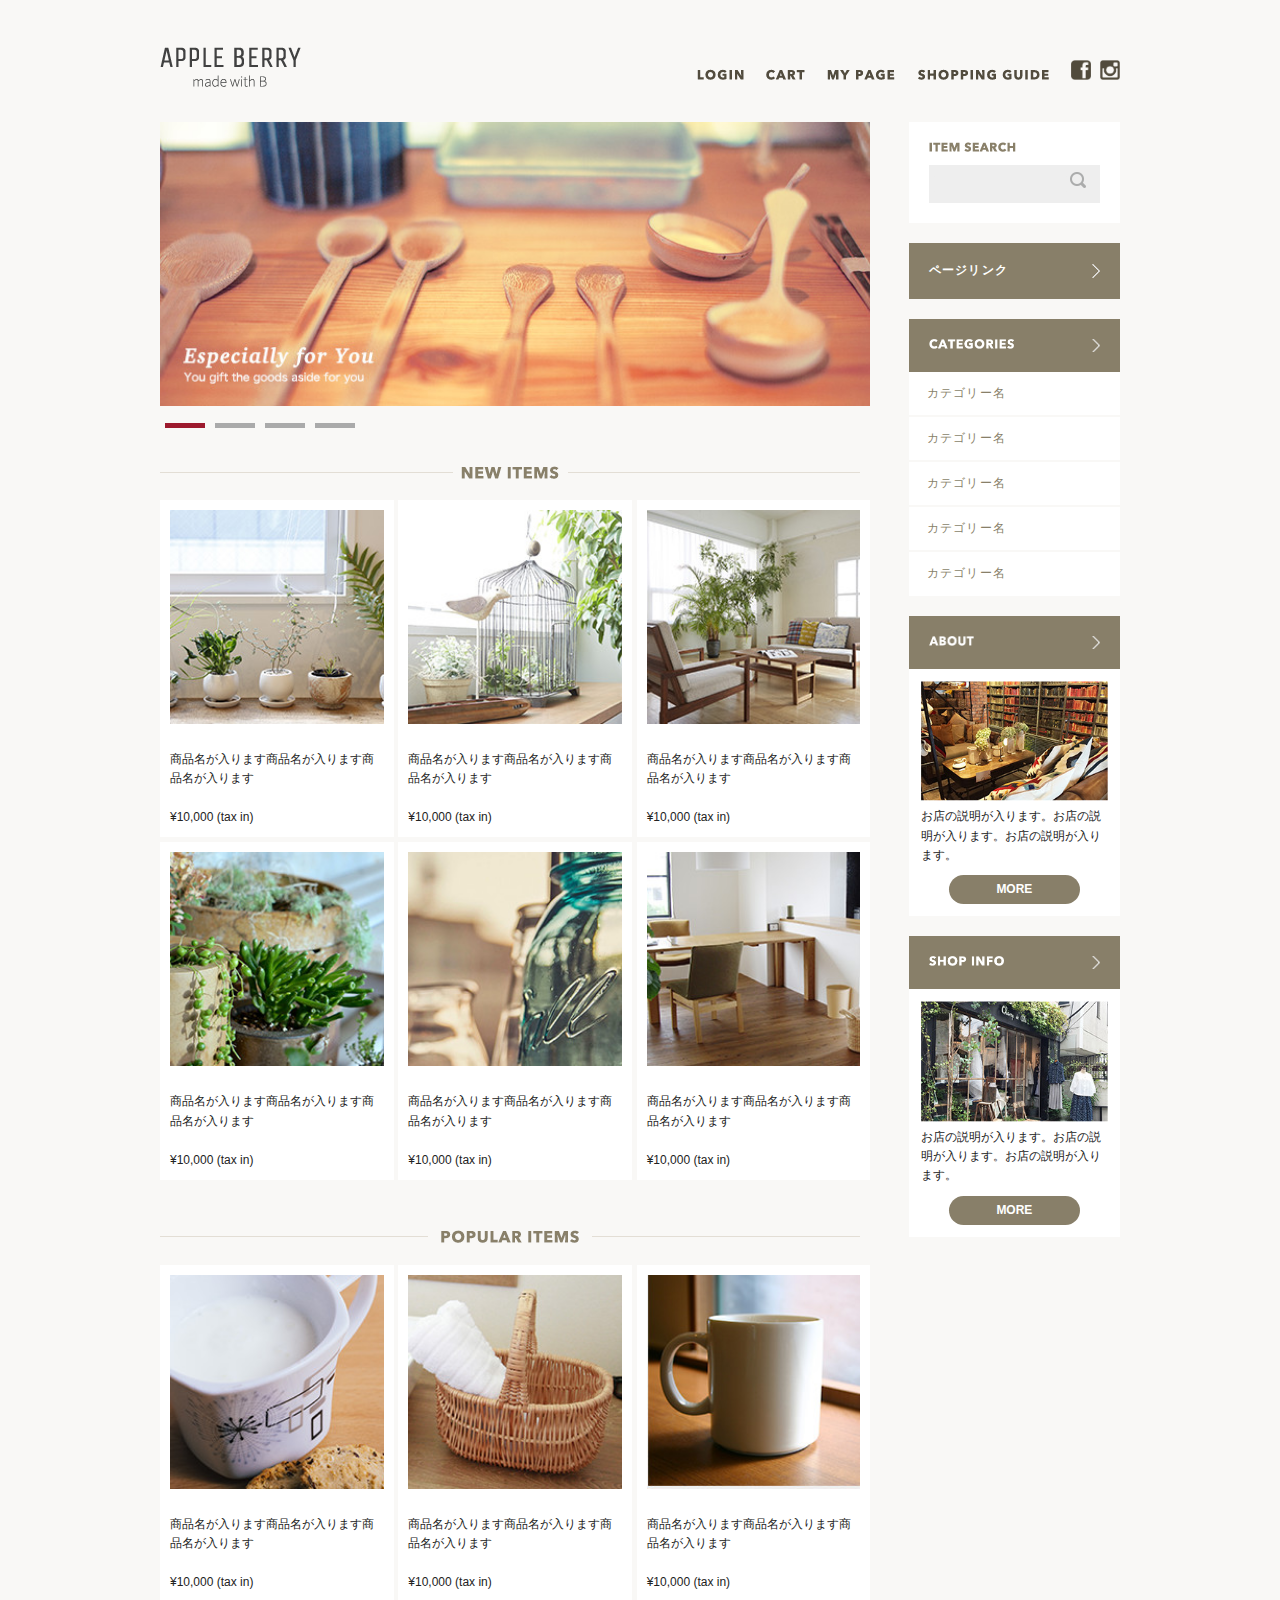
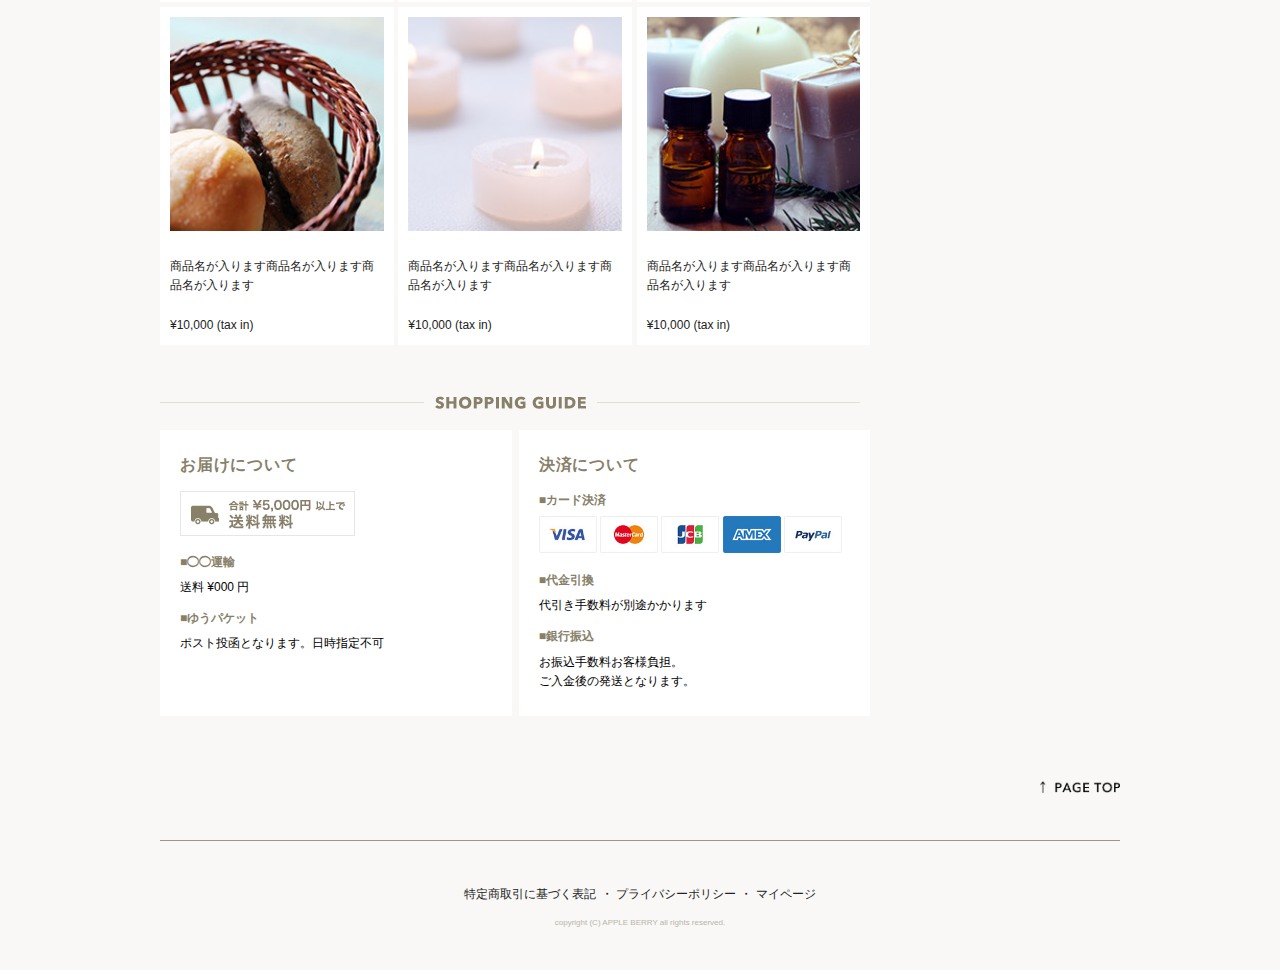
<file: index.html>
<!DOCTYPE html>
<html lang="ja">
    <head>
        <meta charset="UTF-8">
        <title>APPLE BERY made with B</title>
        <meta name="description" content="セレクト雑貨通販サイト「APPLE BERY」。シンプルで長く愛用できる厳選した雑貨を取り揃えております。">
        <meta name="keyword" content="雑貨,通販,APPLE BERY,アップルベリー,女性向け,ギフト">
        <meta name="viewport" content="width=device-width, intical-scale=1">
        <link rel="stylesheet" href="css/normalize.css">
        <link rel="stylesheet" href="css/skeleton.css">
        <link rel="stylesheet" href="css/test.css">
        <link rel="stylesheet" href="css/owl.carousel.min.css">
        <link rel="stylesheet" href="css/owl.theme.default.min.css">
        <script type="text/javascript" src="https://ajax.googleapis.com/ajax/libs/jquery/1.10.2/jquery.min.js"></script>
        <script src="js/owl.carousel.min.js"></script>
        <script type="text/javascript">
        $(window).load(function(){
            $("#product_thumb img").click(function(){
                var img_src = $(this).attr("src");
                $("#product_ph img").attr("src", img_src);
                
            });
            
        });
        $(document).ready(function(){
            $("#sp_navi_btn").click(function(){
                $("#sp_navi_detail").slideToggle();
                
            });
            
        });
        </script>
        
    </head>
    <body>
        <header>
            <div id="header_area" class="container">
                <div class="row">
                    <div class="six columns logo">
                        <h1><a href="index.html"><img class="u-max-full-width" src="images/top/logo.png" alt="" srcset="images/top/logo@2x.png 2x" /></a></h1>
                    </div>
                    <div class="six columns navi">
                            <ul class="sp_navi">
                                <li><a href="#"><img class="u-max-full-width" src="images/top/sp_navi_fb.png" alt="facebook" srcset="images/top/sp_navi_fb@2x.png 2x" /></a></li>
                                <li><a href="#"><img class="u-max-full-width" src="images/top/sp_navi_insta.png" alt="instagram" srcset="images/top/sp_navi_insta@2x.png 2x" /></a></li>
                                <li><button id="sp_navi_btn"><img class="u-max-full-width" src="images/top/sp_navi_menu.png" alt="メニューボタン" srcset="images/top/sp_navi_menu@2x.png 2x" /></button></li>
                            </ul><!-- sp_navi -->
                            
                            <ul class="pc_navi">
                                <li><a href="#"><img class="u-max-full-width" src="images/top/menu_login.gif" alt="ログイン" /></a></li>
                                <li><a href="#"><img class="u-max-full-width" src="images/top/menu_cart.gif" alt="カート" /></a></li>
                                <li><a href="#"><img class="u-max-full-width" src="images/top/menu_mypage.gif" alt="マイページ" /></a></li>
                                <li><a href="#"><img class="u-max-full-width" src="images/top/menu_guide.gif" alt="ショッピングガイド" /></a></li>
                                <li><a href="#"><img class="u-max-full-width" src="images/top/menu_fb.png" alt="facebook" width="20" height="20" /></a></li>
                                <li><a href="#"><img class="u-max-full-width" src="images/top/menu_insta.png" alt="instagram" width="20" height="20" /></a></li>
                            </ul><!-- pc_navi -->
                    </div>
                    
                </div><!-- row -->
            </div><!-- container -->
            
            <div id="sp_navi_detail">
                <ul>
                    <li><a href="#">ログイン</a></li>
                    <li><a href="#">カート</a></li>
                    <li><a href="#">マイページ</a></li>
                    <li><a href="#">ショピングガイド</a></li>
                </ul>
            </div>
        </header><!-- header -->
        
        <main>
            <div class="container">
                <div class="row">
                    <div class="nine columns main_contents">
                        <div class="owl-carousel owl-theme" id="eyecatch">
                            <img class="u-full-width" src="images/top/main1.jpg" alt="" />
                            <img class="u-full-width" src="images/top/main1.jpg" alt="" />
                            <img class="u-full-width" src="images/top/main1.jpg" alt="" />
                            <img class="u-full-width" src="images/top/main1.jpg" alt="" />
                        </div><!-- carousel -->
                        
                        <div class="contents_area">
                            <section id="new_item">
                                <h2><img src="images/top/title_newitems_pc.png" class="js-image-switch u-max-full-width" /></h2>
                                <div class="flexbox flex-wrap space-between">
                                    <div class="item_inner">
                                        <div class="post">
                                            <div class="ph"><img class="u-full-width" src="images/top/item1.jpg" alt="" srcset="images/top/item1@2x.jpg 2x" /></div>
                                        <p>商品名が入ります商品名が入ります商品名が入ります<span>¥10,000 (tax in)</span></p>
                                        </div>
                                    </div>
                                    <div class="item_inner">
                                        <div class="post">
                                            <div class="ph"><img class="u-full-width" src="images/top/item2.jpg" alt="" srcset="images/top/item2@2x.jpg 2x" /></div>
                                        <p>商品名が入ります商品名が入ります商品名が入ります<span>¥10,000 (tax in)</span></p>
                                        </div>
                                    </div>
                                    <div class="item_inner">
                                        <div class="post">
                                            <div class="ph"><img class="u-full-width" src="images/top/item3.jpg" alt="" srcset="images/top/item3@2x.jpg 2x" /></div>
                                        <p>商品名が入ります商品名が入ります商品名が入ります<span>¥10,000 (tax in)</span></p>
                                        </div>
                                    </div>
                                    <div class="item_inner">
                                        <div class="post">
                                            <div class="ph"><img class="u-full-width" src="images/top/item4.jpg" alt="" srcset="images/top/item4@2x.jpg 2x" /></div>
                                        <p>商品名が入ります商品名が入ります商品名が入ります<span>¥10,000 (tax in)</span></p>
                                        </div>
                                    </div>
                                    <div class="item_inner">
                                        <div class="post">
                                            <div class="ph"><img class="u-full-width" src="images/top/item5.jpg" alt="" srcset="images/top/item5@2x.jpg 2x" /></div>
                                        <p>商品名が入ります商品名が入ります商品名が入ります<span>¥10,000 (tax in)</span></p>
                                        </div>
                                    </div>
                                    <div class="item_inner">
                                        <div class="post">
                                            <div class="ph"><img class="u-full-width" src="images/top/item6.jpg" alt="" srcset="images/top/item6@2x.jpg 2x" /></div>
                                        <p>商品名が入ります商品名が入ります商品名が入ります<span>¥10,000 (tax in)</span></p>
                                        </div>
                                    </div><!-- flexbox -->
                                </div>
                            </section><!-- #new_item -->
                            
                            <section id="popular_item">
                                <h2><img src="images/top/title_popular_pc.png" class="js-image-switch u-max-full-width" /></h2>
                                <div class="flexbox flex-wrap space-between">
                                    <div class="item_inner">
                                        <div class="post">
                                            <div class="ph"><img class="u-full-width" src="images/top/item7.jpg" alt="" srcset="images/top/item7@2x.jpg 2x" /></div>
                                        <p>商品名が入ります商品名が入ります商品名が入ります<span>¥10,000 (tax in)</span></p>
                                        </div>
                                    </div>
                                    <div class="item_inner">
                                        <div class="post">
                                            <div class="ph"><img class="u-full-width" src="images/top/item8.jpg" alt="" srcset="images/top/item8@2x.jpg 2x" /></div>
                                        <p>商品名が入ります商品名が入ります商品名が入ります<span>¥10,000 (tax in)</span></p>
                                        </div>
                                    </div>
                                    <div class="item_inner">
                                        <div class="post">
                                            <div class="ph"><img class="u-full-width" src="images/top/item9.jpg" alt="" srcset="images/top/item9@2x.jpg 2x" /></div>
                                        <p>商品名が入ります商品名が入ります商品名が入ります<span>¥10,000 (tax in)</span></p>
                                        </div>
                                    </div>
                                    <div class="item_inner">
                                        <div class="post">
                                            <div class="ph"><img class="u-full-width" src="images/top/item10.jpg" alt="" srcset="images/top/item10@2x.jpg 2x" /></div>
                                        <p>商品名が入ります商品名が入ります商品名が入ります<span>¥10,000 (tax in)</span></p>
                                        </div>
                                    </div>
                                    <div class="item_inner">
                                        <div class="post">
                                            <div class="ph"><img class="u-full-width" src="images/top/item11.jpg" alt="" srcset="images/top/item11@2x.jpg 2x" /></div>
                                        <p>商品名が入ります商品名が入ります商品名が入ります<span>¥10,000 (tax in)</span></p>
                                        </div>
                                    </div>
                                    <div class="item_inner">
                                        <div class="post">
                                            <div class="ph"><img class="u-full-width" src="images/top/item12.jpg" alt="" srcset="images/top/item12@2x.jpg 2x" /></div>
                                        <p>商品名が入ります商品名が入ります商品名が入ります<span>¥10,000 (tax in)</span></p>
                                        </div>
                                    </div>
                                </div><!-- flexbox -->
                            </section><!-- #popular_item -->
                            
                            <section id="shopping_guide">
                                <h2><img src="images/top/title_guide_pc.png" class="js-image-switch u-max-full-width" /></h2>
                                <div class="flexbox flex-wrap space-between">
                                    <div class="guide_inner">
                                        <h3>お届けについて</h3>
                                        <p><img class="u-max-full-width" src="images/top/otodoke_bnr.png" alt="" /></p>
                                        <dl>
                                            <dt>■◯◯運輸</dt>
                                            <dd>送料 ¥000 円</dd>
                                            <dt>■ゆうパケット</dt>
                                            <dd>ポスト投函となります。日時指定不可</dd>
                                        </dl>
                                    </div>
                                    <div class="guide_inner">
                                        <h3>決済について</h3>
                                        <dl>
                                            <dt>■カード決済</dt>
                                            <dd class="credit"><img src="images/top/guide_visa.jpg" alt="" srcset="images/top/guide_visa@2x.jpg 2x" />
                                            <img src="images/top/guide_master.jpg" alt="" srcset="images/top/guide_master@2x.jpg 2x" />
                                            <img src="images/top/guide_jcb.jpg" alt="" srcset="images/top/guide_jcb@2x.jpg 2x" />
                                            <img src="images/top/guide_amex.jpg" alt="" srcset="images/top/guide_amex@2x.jpg 2x" />
                                            <img src="images/top/guide_pay.jpg" alt="" srcset="images/top/guide_pay@2x.jpg 2x" /></dd>
                                            <!--<dd><img src="images/top/guide_master.jpg" alt="" srcset="images/top/guide_master@2x.jpg 2x" /></dd>
                                            <dd><img src="images/top/guide_jcb.jpg" alt="" srcset="images/top/guide_jcb@2x.jpg 2x" /></dd>
                                            <dd><img src="images/top/guide_amex.jpg" alt="" srcset="images/top/guide_amex@2x.jpg 2x" /></dd>
                                            <dd><img src="images/top/guide_pay.jpg" alt="" srcset="images/top/guide_pay@2x.jpg 2x" /></dd>-->
                                            <dt>■代金引換</dt>
                                            <dd>代引き手数料が別途かかります</dd>
                                            <dt>■銀行振込</dt>
                                            <dd>お振込手数料お客様負担。<br />ご入金後の発送となります。</dd>
                                        </dl>
                                    </div>
                                </div><!-- flexbox -->
                            </section><!-- #shopping_duide -->
                            
                        </div><!-- contents_area -->
                        
                    </div><!-- main_contents -->
                    
                    
                    <div class="three columns subnavi">
                        <aside>
                            <section id="search">
                                <div class="innerbox">
                                    <h3><p><img src="images/top/sidemenu_search.png" alt="" srcset="images/top/sidemenu_search@2x.png 2x" /></p></h3>
                                    <div class="search_window">
                                        <form>
                                            <input type="text" class="hoge"  />
                                            <button type="submit" class="hoge"><img src="images/top/search_icon.png" alt="" srcset="images/top/search_icon@2x.png 2x" style="margin:0;padding:0;" /></button>
                                        </form>
                                    </div>
                                </div>
                            </section>
                            <section>
                                <div id="link">
                                    <h3><div>ページリンク</div></h3>
                                </div>
                            </section>
                            <section id="category">
                                <h3><div><img src="images/top/sidemenu_cate.png" alt="" srcset="images/top/sidemenu_cate@2x.png 2x" /></div></h3>
                                <div class="innerbox accordion">
                                    <ul>
                                        <li><a href="#">カテゴリー名</a></li>
                                        <li><a href="#">カテゴリー名</a></li>
                                        <li><a href="#">カテゴリー名</a></li>
                                        <li><a href="#">カテゴリー名</a></li>
                                        <li><a href="#">カテゴリー名</a></li>
                                    </ul>
                                </div>
                            </section>
                            <section id="about">
                                <h3><div><img src="images/top/sidemenu_about.png" alt="" srcset="images/top/sidemenu_about@2x.png 2x" /></div></h3>
                                <div class="innerbox">
                                    <figure>
                                        <img class="u-full-width" src="images/top/sidemenu_about_ph.jpg" alt="ショップについて" srcset="images/top/sidemenu_about_ph@2x.jpg 2x">
                                    </figure>
                                    <div class="cap">
                                        <p>お店の説明が入ります。お店の説明が入ります。お店の説明が入ります。</p>
                                        <p class="more_btn"><a href="">MORE</a></p>
                                    </div>
                                </div>
                            </section>
                            <section id="info">
                                <h3><div><img src="images/top/sidemenu_info.png" alt="" srcset="images/top/sidemenu_info@2x.png 2x" /></div></h3>
                                <div class="innerbox">
                                    <figure>
                                        <img class="u-full-width" src="images/top/sidemenu_info_ph.jpg" alt="ショップ情報" srcset="images/top/sidemenu_info_ph@2x.jpg 2x">
                                    </figure>
                                    <div class="cap">
                                        <p>お店の説明が入ります。お店の説明が入ります。お店の説明が入ります。</p>
                                        <p class="more_btn"><a href="">MORE</a></p>
                                    </div>
                                </div>
                            </section>
                        </aside>
                    </div><!--subnavi-->
                </div><!--row-->
            </div><!--container-->
            
            <div class="container">
                <div class="row">
                    <div class="twelve columns pagetop">
                        <a href="#header_area" class="scroll"><img src="images/top/pagetop.png" alt="ページトップ" srcset="images/top/pagetop@2x.png 2x"></a>
                    </div>
                </div>
            </div>
        </main><!-- main -->
        
        <footer>
            <div class="container">
                <div class="row">
                    <div class="twelve columns footer_link">
                        <ul>
                            <li>特定商取引に基づく表記</li>
                            <li>・ プライバシーポリシー</li>
                            <li>・ マイページ</li>
                        </ul>
                        <div class="copyright"><small>copyright (C) APPLE BERRY all rights reserved.</small></div>
                    </div>
                </div>
            </div>
        </footer><!-- footer -->
        
        <script type="text/javascript">
        $(document).ready(function(){
            $('.owl-carousel').owlCarousel(
                {
                    loop: true,
                    nav: false,
                    dots: true,
                    items: 1,
                    autoplay: true
                    
                }
                );
            
        });
        </script>
        <script type="text/javascript">
            $(function() {
              var $elem = $('.js-image-switch');
              var sp = '_sp.';
              var pc = '_pc.';
              var replaceWidth = 550;
            
              function imageSwitch() {
                var windowWidth = parseInt($(window).width());
                
                $elem.each(function() {
                  var $this = $(this);
                  if(windowWidth >= replaceWidth) {
                    $this.attr('src', $this.attr('src').replace(sp, pc));
                  } else {
                    $this.attr('src', $this.attr('src').replace(pc, sp));
                  }
                });
              }
              imageSwitch();
            
              // 動的なリサイズは操作後0.2秒経ってから処理を実行する。
              var resizeTimer;
              $(window).on('resize', function() {
                clearTimeout(resizeTimer);
                resizeTimer = setTimeout(function() {
                  imageSwitch();
                }, 100);
              });
            });
        </script>
        
    </body>
</html>
</file>
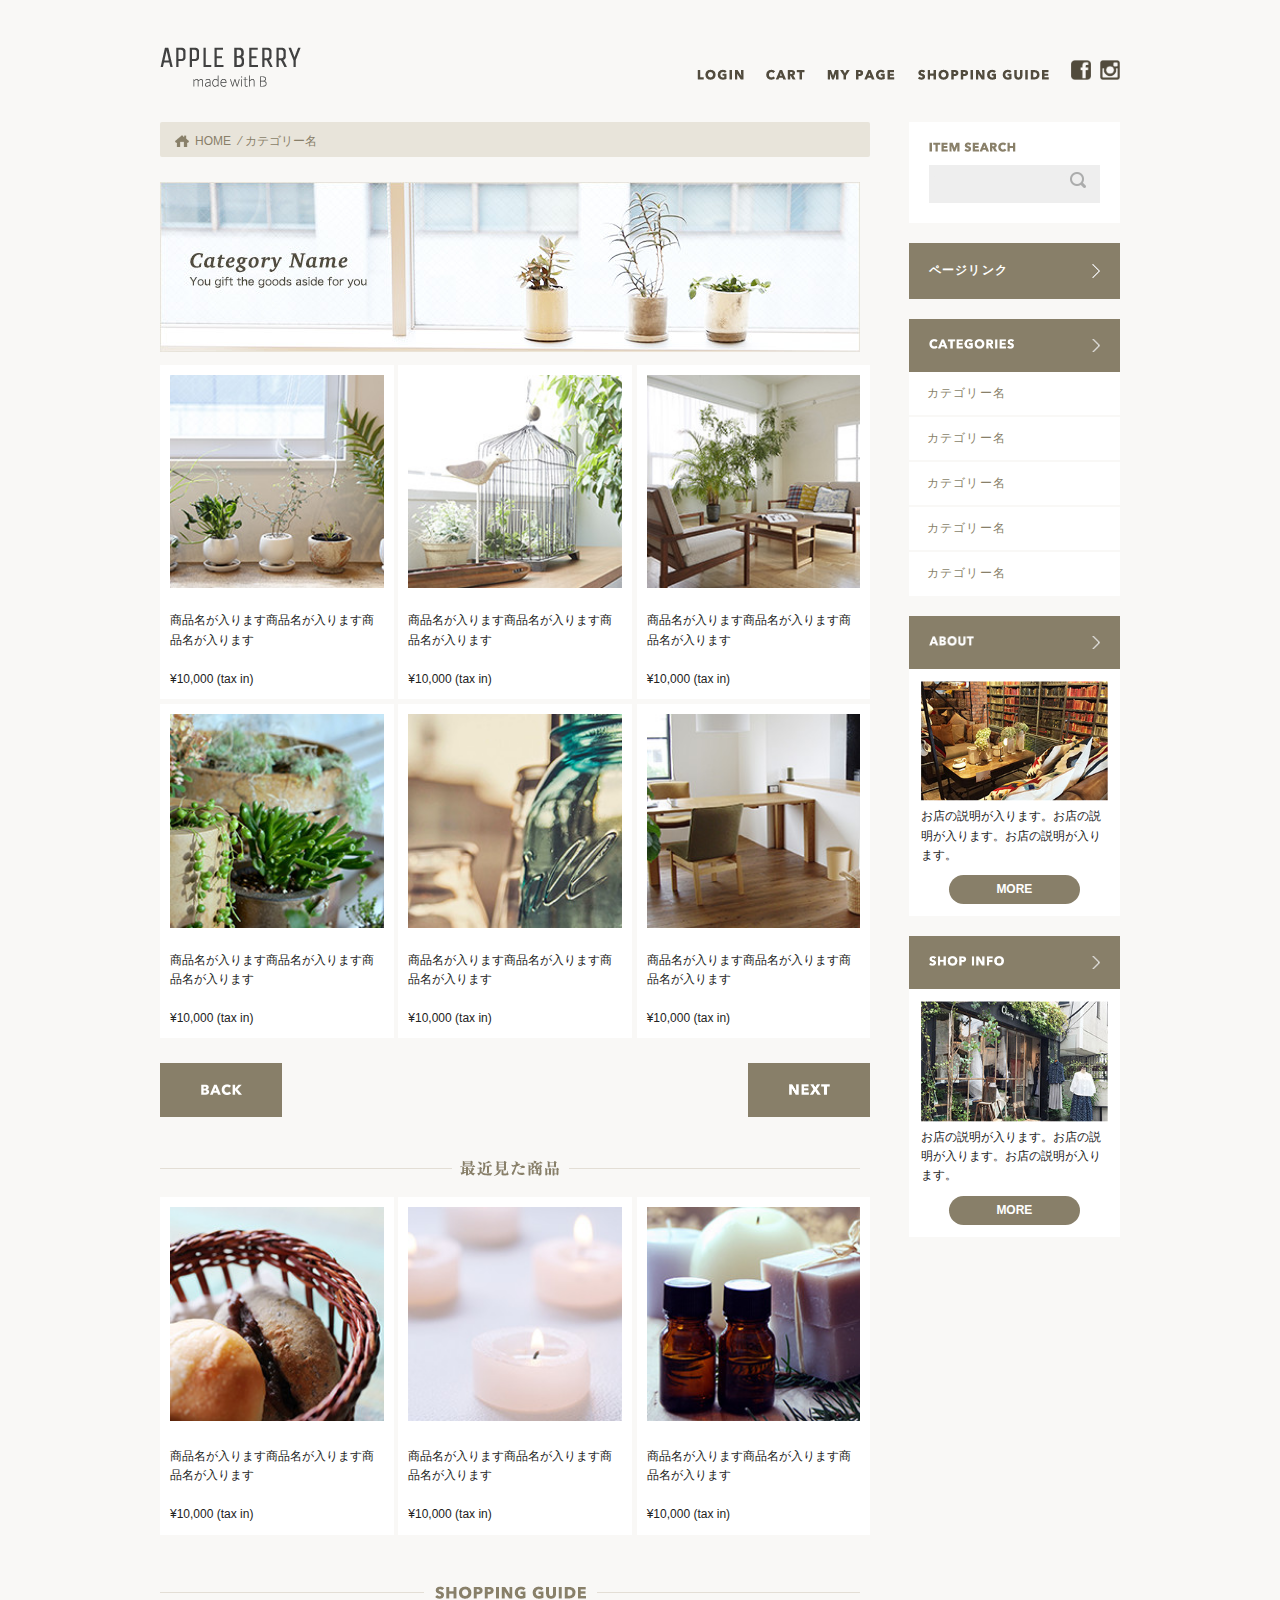
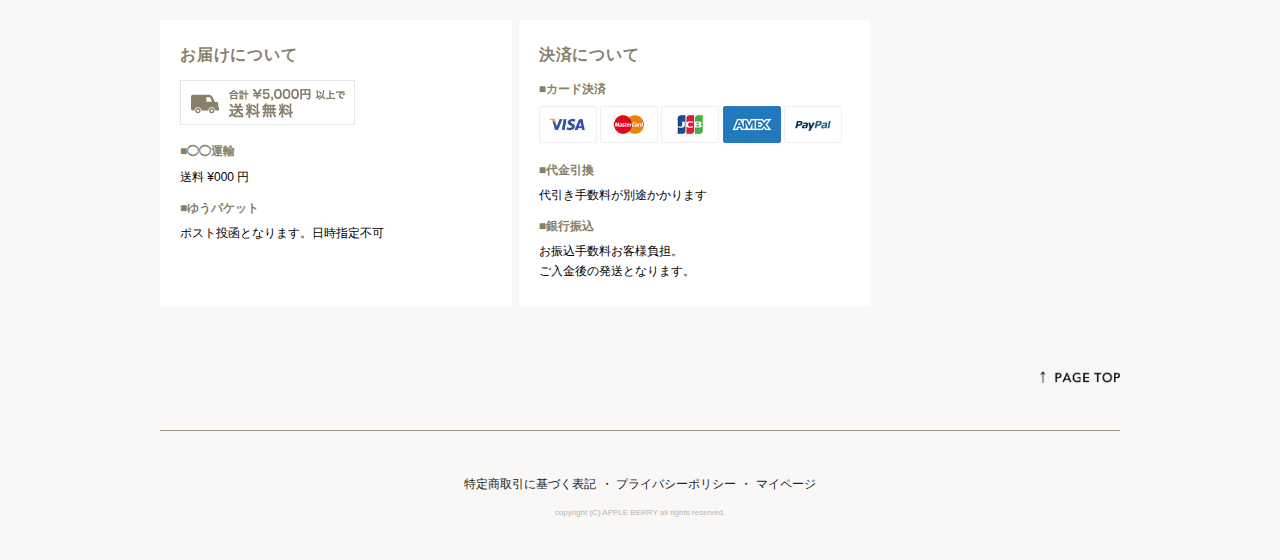
<file: list.html>
<!DOCTYPE html>
<html lang="ja">
    <head>
        <meta charset="UTF-8">
        <title>カテゴリー名 ｜ APPLE BERY made with B</title>
        <meta name="description" content="セレクト雑貨通販サイト「APPLE BERY」。シンプルで長く愛用できる厳選した雑貨を取り揃えております。">
        <meta name="keyword" content="雑貨,通販,APPLE BERY,アップルベリー,女性向け,ギフト">
        <meta name="viewport" content="width=device-width, intical-scale=1">
        <link rel="stylesheet" href="css/normalize.css">
        <link rel="stylesheet" href="css/skeleton.css">
        <link rel="stylesheet" href="css/test.css">
        <script type="text/javascript" src="https://ajax.googleapis.com/ajax/libs/jquery/1.10.2/jquery.min.js"></script>
        <script type="text/javascript">
        $(window).load(function(){
            $("#product_thumb img").click(function(){
                var img_src = $(this).attr("src");
                $("#product_ph img").attr("src", img_src);
                
            });
            
        });
        $(document).ready(function(){
            $("#sp_navi_btn").click(function(){
                $("#sp_navi_detail").slideToggle();
                
            });
            
        });
        </script>
        
    </head>
    <body>
        <header>
            <div id="header_area" class="container">
                <div class="row">
                    <div class="six columns logo">
                        <h1><a href="index.html"><img class="u-max-full-width" src="images/top/logo.png" alt="" srcset="images/top/logo@2x.png 2x" /></a></h1>
                    </div>
                    <div class="six columns navi">
                            <ul class="sp_navi">
                                <li><a href="#"><img class="u-max-full-width" src="images/top/sp_navi_fb.png" alt="facebook" srcset="images/top/sp_navi_fb@2x.png 2x" /></a></li>
                                <li><a href="#"><img class="u-max-full-width" src="images/top/sp_navi_insta.png" alt="instagram" srcset="images/top/sp_navi_insta@2x.png 2x" /></a></li>
                                <li><button id="sp_navi_btn"><img class="u-max-full-width" src="images/top/sp_navi_menu.png" alt="メニューボタン" srcset="images/top/sp_navi_menu@2x.png 2x" /></button></li>
                            </ul><!-- sp_navi -->
                            
                            <ul class="pc_navi">
                                <li><a href="#"><img class="u-max-full-width" src="images/top/menu_login.gif" alt="ログイン" /></a></li>
                                <li><a href="#"><img class="u-max-full-width" src="images/top/menu_cart.gif" alt="カート" /></a></li>
                                <li><a href="#"><img class="u-max-full-width" src="images/top/menu_mypage.gif" alt="マイページ" /></a></li>
                                <li><a href="#"><img class="u-max-full-width" src="images/top/menu_guide.gif" alt="ショッピングガイド" /></a></li>
                                <li><a href="#"><img class="u-max-full-width" src="images/top/menu_fb.png" alt="facebook" width="20" height="20" /></a></li>
                                <li><a href="#"><img class="u-max-full-width" src="images/top/menu_insta.png" alt="instagram" width="20" height="20" /></a></li>
                            </ul><!-- pc_navi -->
                    </div>
                    
                </div><!-- row -->
            </div><!-- container -->
            
            <div id="sp_navi_detail">
                <ul>
                    <li><a href="#">ログイン</a></li>
                    <li><a href="#">カート</a></li>
                    <li><a href="#">マイページ</a></li>
                    <li><a href="#">ショピングガイド</a></li>
                </ul>
            </div>
        </header><!-- header -->
        
        <main>
            <div class="container">
                <div class="row">
                    <div class="nine columns main_contents">
                        <div class="breadthumb radius2">
                            <ul>
                                <li class="home"><a href="index.html">HOME</a></li>
                                <li><a href="list.html">&#8260; カテゴリー名</a></li>
                            </ul>
                        </div><!--breadthumb-->
                        
                        <div class="contents_area">
                            
                            <section id="list_item">
                                <h2 id="list_h2_pc"><img class="u-max-full-width" src="images/list/cate_main01.jpg" alt="" /></h2>
                                <h2 id="list_h2_sp"><img class="u-max-full-width" src="images/list/cate_main01_sp.jpg" alt="" /></h2>
                                <div class="flexbox flex-wrap space-between">
                                    <div class="item_inner">
                                        <div class="post">
                                            <div class="ph"><img class="u-full-width" src="images/top/item1.jpg" alt="" srcset="images/top/item1@2x.jpg 2x" /></div>
                                        <p>商品名が入ります商品名が入ります商品名が入ります<span>¥10,000 (tax in)</span></p>
                                        </div>
                                    </div>
                                    <div class="item_inner">
                                        <div class="post">
                                            <div class="ph"><img class="u-full-width" src="images/top/item2.jpg" alt="" srcset="images/top/item2@2x.jpg 2x" /></div>
                                        <p>商品名が入ります商品名が入ります商品名が入ります<span>¥10,000 (tax in)</span></p>
                                        </div>
                                    </div>
                                    <div class="item_inner">
                                        <div class="post">
                                            <div class="ph"><img class="u-full-width" src="images/top/item3.jpg" alt="" srcset="images/top/item3@2x.jpg 2x" /></div>
                                        <p>商品名が入ります商品名が入ります商品名が入ります<span>¥10,000 (tax in)</span></p>
                                        </div>
                                    </div>
                                    <div class="item_inner">
                                        <div class="post">
                                            <div class="ph"><img class="u-full-width" src="images/top/item4.jpg" alt="" srcset="images/top/item4@2x.jpg 2x" /></div>
                                        <p>商品名が入ります商品名が入ります商品名が入ります<span>¥10,000 (tax in)</span></p>
                                        </div>
                                    </div>
                                    <div class="item_inner">
                                        <div class="post">
                                            <div class="ph"><img class="u-full-width" src="images/top/item5.jpg" alt="" srcset="images/top/item5@2x.jpg 2x" /></div>
                                        <p>商品名が入ります商品名が入ります商品名が入ります<span>¥10,000 (tax in)</span></p>
                                        </div>
                                    </div>
                                    <div class="item_inner">
                                        <div class="post">
                                            <div class="ph"><img class="u-full-width" src="images/top/item6.jpg" alt="" srcset="images/top/item6@2x.jpg 2x" /></div>
                                        <p>商品名が入ります商品名が入ります商品名が入ります<span>¥10,000 (tax in)</span></p>
                                        </div>
                                    </div>
                                </div><!-- flexbox -->
                                
                                <div class="pagenation flexbox flex-wrap space-between">
                                    <div class="back"><a href="#"><img class="u-full-width" src="images/list/back.png" alt="" srcset="images/list/back@2x.png 2x" /></a></div>
                                    <div class="next"><a href="#"><img class="u-full-width" src="images/list/next.png" alt="" srcset="images/list/next@2x.png 2x" /></a></div>
                                </div>
                            </section><!-- #list_item -->
                            
                            <section id="recent_item">
                                <h2><img src="images/top/title_recent_pc.png" class="js-image-switch u-max-full-width" /></h2>
                                <div class="flexbox flex-wrap space-between">
                                    <div class="item_inner">
                                        <div class="post">
                                            <div class="ph"><img class="u-full-width" src="images/top/item10.jpg" alt="" srcset="images/top/item10@2x.jpg 2x" /></div>
                                        <p>商品名が入ります商品名が入ります商品名が入ります<span>¥10,000 (tax in)</span></p>
                                        </div>
                                    </div>
                                    <div class="item_inner">
                                        <div class="post">
                                            <div class="ph"><img class="u-full-width" src="images/top/item11.jpg" alt="" srcset="images/top/item11@2x.jpg 2x" /></div>
                                        <p>商品名が入ります商品名が入ります商品名が入ります<span>¥10,000 (tax in)</span></p>
                                        </div>
                                    </div>
                                    <div class="item_inner">
                                        <div class="post">
                                            <div class="ph"><img class="u-full-width" src="images/top/item12.jpg" alt="" srcset="images/top/item12@2x.jpg 2x" /></div>
                                        <p>商品名が入ります商品名が入ります商品名が入ります<span>¥10,000 (tax in)</span></p>
                                        </div>
                                    </div>
                                </div><!-- flexbox -->
                            </section><!-- #recent_item -->
                            
                            <section id="shopping_guide">
                                <h2><img src="images/top/title_guide_pc.png" class="js-image-switch u-max-full-width" /></h2>
                                <div class="flexbox flex-wrap space-between">
                                    <div class="guide_inner">
                                        <h3>お届けについて</h3>
                                        <p><img class="u-max-full-width" src="images/top/otodoke_bnr.png" alt="" /></p>
                                        <dl>
                                            <dt>■◯◯運輸</dt>
                                            <dd>送料 ¥000 円</dd>
                                            <dt>■ゆうパケット</dt>
                                            <dd>ポスト投函となります。日時指定不可</dd>
                                        </dl>
                                    </div>
                                    <div class="guide_inner">
                                        <h3>決済について</h3>
                                        <dl>
                                            <dt>■カード決済</dt>
                                            <dd class="credit"><img src="images/top/guide_visa.jpg" alt="" srcset="images/top/guide_visa@2x.jpg 2x" />
                                            <img src="images/top/guide_master.jpg" alt="" srcset="images/top/guide_master@2x.jpg 2x" />
                                            <img src="images/top/guide_jcb.jpg" alt="" srcset="images/top/guide_jcb@2x.jpg 2x" />
                                            <img src="images/top/guide_amex.jpg" alt="" srcset="images/top/guide_amex@2x.jpg 2x" />
                                            <img src="images/top/guide_pay.jpg" alt="" srcset="images/top/guide_pay@2x.jpg 2x" /></dd>
                                            <!--<dd><img src="images/top/guide_master.jpg" alt="" srcset="images/top/guide_master@2x.jpg 2x" /></dd>
                                            <dd><img src="images/top/guide_jcb.jpg" alt="" srcset="images/top/guide_jcb@2x.jpg 2x" /></dd>
                                            <dd><img src="images/top/guide_amex.jpg" alt="" srcset="images/top/guide_amex@2x.jpg 2x" /></dd>
                                            <dd><img src="images/top/guide_pay.jpg" alt="" srcset="images/top/guide_pay@2x.jpg 2x" /></dd>-->
                                            <dt>■代金引換</dt>
                                            <dd>代引き手数料が別途かかります</dd>
                                            <dt>■銀行振込</dt>
                                            <dd>お振込手数料お客様負担。<br />ご入金後の発送となります。</dd>
                                        </dl>
                                    </div>
                                </div><!-- flexbox -->
                            </section><!-- #shopping_duide -->
                            
                        </div><!-- item_area -->
                        
                    </div><!-- main_contents -->
                    
                    
                    <div class="three columns subnavi">
                        <aside>
                            <section id="search">
                                <div class="innerbox">
                                    <h3><img class="u-full-width" src="images/top/sidemenu_search.png" alt="" srcset="images/top/sidemenu_search@2x.png 2x" /></h3>
                                    <div class="search_window">
                                        <form>
                                            <input type="text" class="hoge"  />
                                            <button type="submit" class="hoge"><img src="images/top/search_icon.png" alt="" srcset="images/top/search_icon@2x.png 2x" style="margin:0;padding:0;" /></button>
                                        </form>
                                    </div>
                                </div>
                            </section>
                            <section>
                                <div id="link">
                                    <h3><div>ページリンク</div></h3>
                                </div>
                            </section>
                            <section id="category">
                                <h3><div><img class="u-full-width" src="images/top/sidemenu_cate.png" alt="" srcset="images/top/sidemenu_cate@2x.png 2x" /></div></h3>
                                <div class="innerbox accordion">
                                    <ul>
                                        <li><a href="#">カテゴリー名</a></li>
                                        <li><a href="#">カテゴリー名</a></li>
                                        <li><a href="#">カテゴリー名</a></li>
                                        <li><a href="#">カテゴリー名</a></li>
                                        <li><a href="#">カテゴリー名</a></li>
                                    </ul>
                                </div>
                            </section>
                            <section id="about">
                                <h3><div><img src="images/top/sidemenu_about.png" alt="" srcset="images/top/sidemenu_about@2x.png 2x" /></div></h3>
                                <div class="innerbox">
                                    <figure>
                                        <img class="u-full-width" src="images/top/sidemenu_about_ph.jpg" alt="ショップについて" srcset="images/top/sidemenu_about_ph@2x.jpg 2x">
                                    </figure>
                                    <div class="cap">
                                        <p>お店の説明が入ります。お店の説明が入ります。お店の説明が入ります。</p>
                                        <p class="more_btn"><a href="">MORE</a></p>
                                    </div>
                                </div>
                            </section>
                            <section id="info">
                                <h3><div><img src="images/top/sidemenu_info.png" alt="" srcset="images/top/sidemenu_info@2x.png 2x" /></div></h3>
                                <div class="innerbox">
                                    <figure>
                                        <img class="u-full-width" src="images/top/sidemenu_info_ph.jpg" alt="ショップ情報" srcset="images/top/sidemenu_info_ph@2x.jpg 2x">
                                    </figure>
                                    <div class="cap">
                                        <p>お店の説明が入ります。お店の説明が入ります。お店の説明が入ります。</p>
                                        <p class="more_btn"><a href="">MORE</a></p>
                                    </div>
                                </div>
                            </section>
                        </aside>
                    </div><!--subnavi-->
                </div><!--row-->
            </div><!--container-->
            
            <div class="container">
                <div class="row">
                    <div class="twelve columns pagetop">
                        <a href="#header_area" class="scroll"><img src="images/top/pagetop.png" alt="ページトップ" srcset="images/top/pagetop@2x.png 2x"></a>
                    </div>
                </div>
            </div>
        </main><!-- main -->
        
        <footer>
            <div class="container">
                <div class="row">
                    <div class="twelve columns footer_link">
                        <ul>
                            <li>特定商取引に基づく表記</li>
                            <li>・ プライバシーポリシー</li>
                            <li>・ マイページ</li>
                        </ul>
                        <div class="copyright"><small>copyright (C) APPLE BERRY all rights reserved.</small></div>
                    </div>
                </div>
            </div>
        </footer><!-- footer -->
        
        <script type="text/javascript">
            $(function() {
              var $elem = $('.js-image-switch');
              var sp = '_sp.';
              var pc = '_pc.';
              var replaceWidth = 550;
            
              function imageSwitch() {
                var windowWidth = parseInt($(window).width());
                
                $elem.each(function() {
                  var $this = $(this);
                  if(windowWidth >= replaceWidth) {
                    $this.attr('src', $this.attr('src').replace(sp, pc));
                  } else {
                    $this.attr('src', $this.attr('src').replace(pc, sp));
                  }
                });
              }
              imageSwitch();
            
              // 動的なリサイズは操作後0.2秒経ってから処理を実行する。
              var resizeTimer;
              $(window).on('resize', function() {
                clearTimeout(resizeTimer);
                resizeTimer = setTimeout(function() {
                  imageSwitch();
                }, 100);
              });
            });
        </script>
        
    </body>
</html>
</file>
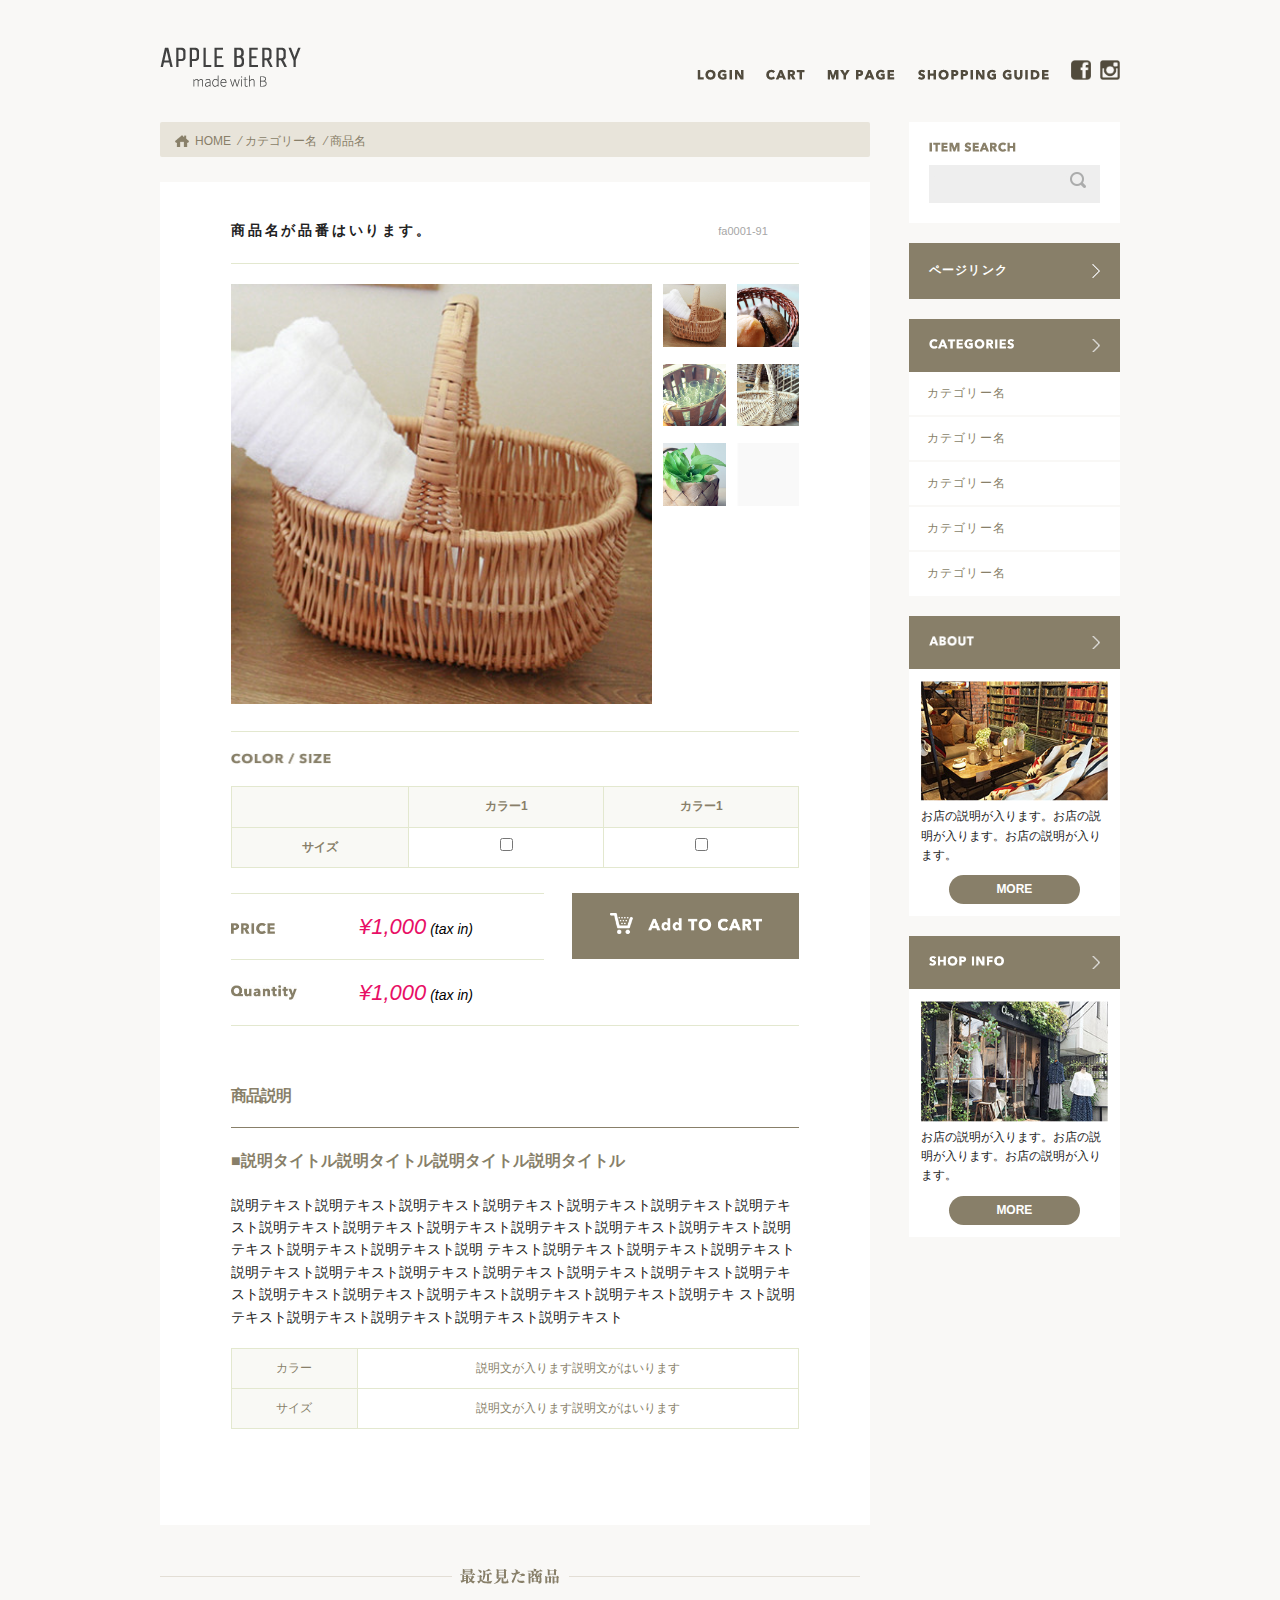
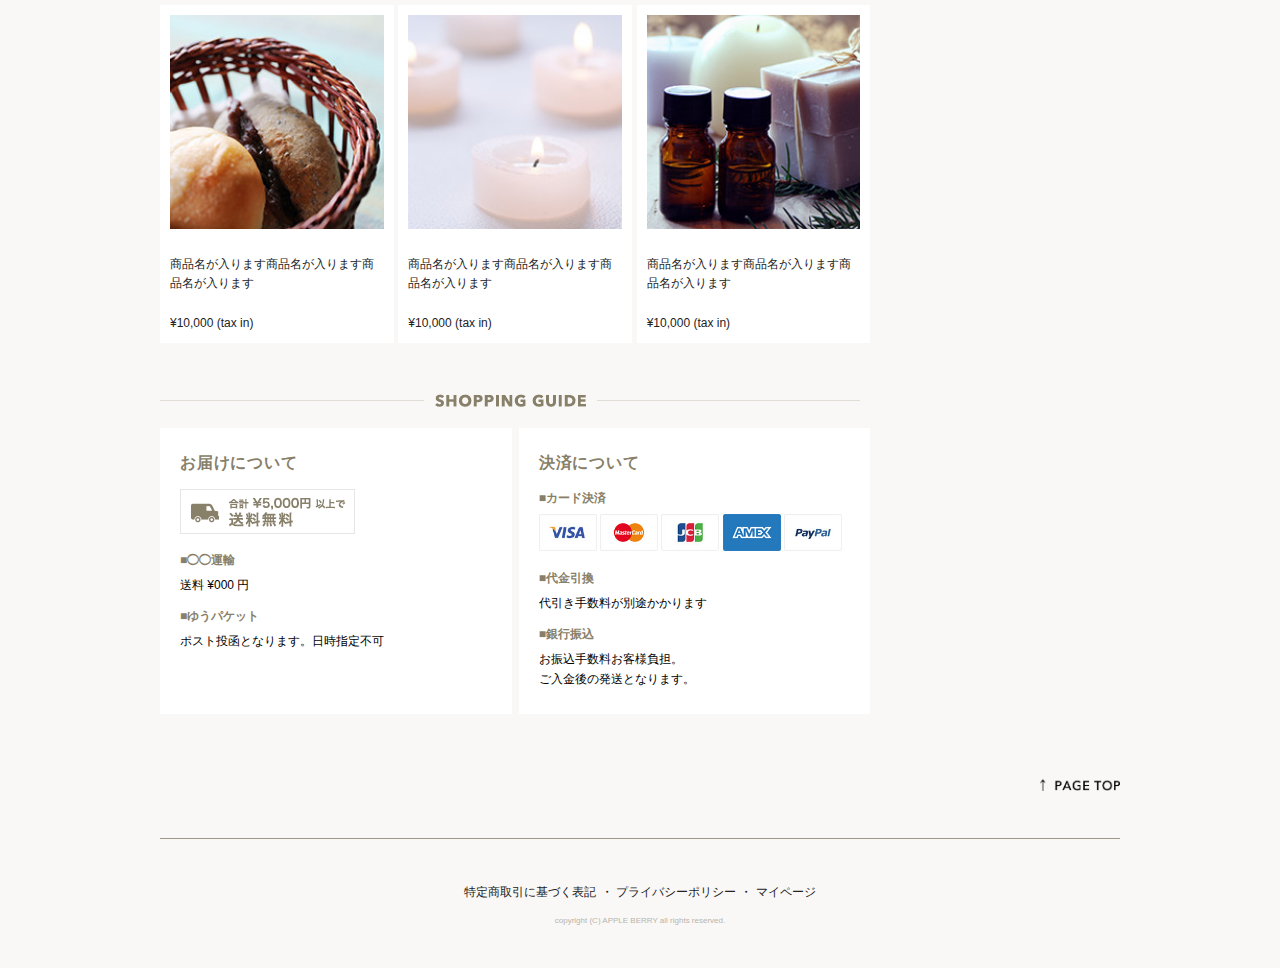
<file: product.html>
<!DOCTYPE html>
<html lang="ja">
    <head>
        <meta charset="UTF-8">
        <title>商品詳細 ｜ APPLE BERY made with B</title>
        <meta name="description" content="セレクト雑貨通販サイト「APPLE BERY」。シンプルで長く愛用できる厳選した雑貨を取り揃えております。">
        <meta name="keyword" content="雑貨,通販,APPLE BERY,アップルベリー,女性向け,ギフト">
        <meta name="viewport" content="width=device-width, intical-scale=1">
        <link rel="stylesheet" href="css/normalize.css">
        <link rel="stylesheet" href="css/skeleton.css">
        <link rel="stylesheet" href="css/test.css">
        <script type="text/javascript" src="https://ajax.googleapis.com/ajax/libs/jquery/1.10.2/jquery.min.js"></script>
        <script type="text/javascript">
        $(window).load(function(){
            $("#product_thumb img").click(function(){
                var img_src = $(this).attr("src");
                $("#product_ph img").attr("src", img_src);
                
            });
        });
        $(document).ready(function(){
            $("#sp_navi_btn").click(function(){
                $("#sp_navi_detail").slideToggle();
                
            });
        });
        </script>
    </head>
    <body>
        <header>
            <div id="header_area" class="container">
                <div class="row">
                    <div class="six columns logo">
                        <h1><a href="index.html"><img class="u-max-full-width" src="images/top/logo.png" alt="" srcset="images/top/logo@2x.png 2x" /></a></h1>
                    </div>
                    <div class="six columns navi">
                            <ul class="sp_navi">
                                <li><a href="#"><img class="u-max-full-width" src="images/top/sp_navi_fb.png" alt="facebook" srcset="images/top/sp_navi_fb@2x.png 2x" /></a></li>
                                <li><a href="#"><img class="u-max-full-width" src="images/top/sp_navi_insta.png" alt="instagram" srcset="images/top/sp_navi_insta@2x.png 2x" /></a></li>
                                <li><button id="sp_navi_btn"><img class="u-max-full-width" src="images/top/sp_navi_menu.png" alt="メニューボタン" srcset="images/top/sp_navi_menu@2x.png 2x" /></button></li>
                            </ul><!-- sp_navi -->
                            
                            <ul class="pc_navi">
                                <li><a href="#"><img class="u-max-full-width" src="images/top/menu_login.gif" alt="ログイン" /></a></li>
                                <li><a href="#"><img class="u-max-full-width" src="images/top/menu_cart.gif" alt="カート" /></a></li>
                                <li><a href="#"><img class="u-max-full-width" src="images/top/menu_mypage.gif" alt="マイページ" /></a></li>
                                <li><a href="#"><img class="u-max-full-width" src="images/top/menu_guide.gif" alt="ショッピングガイド" /></a></li>
                                <li><a href="#"><img class="u-max-full-width" src="images/top/menu_fb.png" alt="facebook" width="20" height="20" /></a></li>
                                <li><a href="#"><img class="u-max-full-width" src="images/top/menu_insta.png" alt="instagram" width="20" height="20" /></a></li>
                            </ul><!-- pc_navi -->
                    </div>
                    
                </div><!-- row -->
            </div><!-- container -->
            
            <div id="sp_navi_detail">
                <ul>
                    <li><a href="#">ログイン</a></li>
                    <li><a href="#">カート</a></li>
                    <li><a href="#">マイページ</a></li>
                    <li><a href="#">ショピングガイド</a></li>
                </ul>
            </div>
        </header><!-- header -->
        
        <main>
            <div id="product">
            <div class="container">
                <div class="row">
                    <div class="nine columns main_contents">
                        <div class="breadthumb radius2">
                            <ul>
                                <li class="home"><a href="index.html">HOME</a></li>
                                <li><a href="list.html">&#8260; カテゴリー名</a></li>
                                <li><a href="product.html">&#8260; 商品名</a></li>
                            </ul>
                        </div><!--breadthumb-->
                        
                        <div class="contents_area">
                            <div id="product_item">
                                
                                <dl class="product_name">
                                    <dt>商品名が品番はいります。</dt>
                                    <dd>fa0001-91</dd>
                                </dl>
                                
                                <div class="product_image u-cf">
                                <div id="product_ph" class="u-pull-left">
                                    <img class="u-full-width" src="images/product/pro_img_01.jpg" alt="" />
                                </div>
                                
                                <div id="product_thumb" class="u-pull-right flexbox flex-wrap space-between">
                                    <p><img class="u-full-width" src="images/product/pro_img_01.jpg" alt="" /></p>
                                    <p><img class="u-full-width" src="images/product/pro_img_02.jpg" alt="" /></p>
                                    <p><img class="u-full-width" src="images/product/pro_img_03.jpg" alt="" /></p>
                                    <p><img class="u-full-width" src="images/product/pro_img_04.jpg" alt="" /></p>
                                    <p><img class="u-full-width" src="images/product/pro_img_05.jpg" alt="" /></p>
                                    <p><img class="u-full-width" src="images/product/gray_pro_img.jpg" alt="" /></p>
                                    
                                    
                                </div><!-- flexbox -->
                                </div>
                                
                                
                                <div class="spec">
                                    <dl class="spec01">
                                        <dt class="color"><img src="images/product/spec_tit01.jpg" alt="" srcset="images/product/spec_tit02@2x.jpg 2x" /></dt>
                                        <dd>
                                            <table class="spec_table">
                                                    <tr>
                                                        <th></th>
                                                        <th>カラー1</th>
                                                        <th>カラー1</th>
                                                    </tr>
                                                    <tr>
                                                        <th>サイズ</th>
                                                        <td><input type="checkbox" name="color"/></td>
                                                        <td><input type="checkbox" name="color"/></td>
                                                    </tr>
                                                </table>
                                        </dd>
                                    </dl>
                                    
                                    <div class="spec02">
                                        <dl>
                                            <dt class="price"><img src="images/product/spec_tit02.jpg" alt="" srcset="images/product/spec_tit02@2x.jpg 2x" /></dt>
                                            <dd>¥1,000<span> (tax in)</span></dd>
                                        </dl>
                                        <dl>
                                            <dt class="quantity"><img src="images/product/spec_tit03.jpg" alt="" srcset="images/product/spec_tit02@2x.jpg 2x" /></dt>
                                            <dd>¥1,000<span> (tax in)</span></dd>
                                        </dl>
                                    </div><!-- .spec02 -->
                                    
                                    <div class="cart_area">
                                        <div class="cart_btn"><a href="#"><img src="images/product/cart_btn.png" alt="" srcset="images/product/cart_btn@2x.png 2x" /></a></div>
                                    </div><!-- .cart_area -->
                                    
                                </div><!-- .spec -->
                                    
                                <div class="product_info">
                                    <h3>商品説明</h3>
                                    <p class="emphasis">■説明タイトル説明タイトル説明タイトル説明タイトル</p>
                                    <p>説明テキスト説明テキスト説明テキスト説明テキスト説明テキスト説明テキスト説明テキスト説明テキスト説明テキスト説明テキスト説明テキスト説明テキスト説明テキスト説明テキスト説明テキスト説明テキスト説明
テキスト説明テキスト説明テキスト説明テキスト説明テキスト説明テキスト説明テキスト説明テキスト説明テキスト説明テキスト説明テキスト説明テキスト説明テキスト説明テキスト説明テキスト説明テキスト説明テキ
スト説明テキスト説明テキスト説明テキスト説明テキスト説明テキスト</p>
                                    <table class="spec_table">
                                        <tr>
                                            <th>カラー</th>
                                            <td>説明文が入ります説明文がはいります</td>
                                        </tr>
                                        <tr>
                                            <th>サイズ</th>
                                            <td>説明文が入ります説明文がはいります</td>
                                        </tr>
                                    </table>
                                </div><!-- info -->
                                
                            </div><!-- #product_item -->
                            
                            
                            <section id="recent_item">
                                <h2><img src="images/top/title_recent_pc.png" class="js-image-switch u-max-full-width" /></h2>
                                <div class="flexbox flex-wrap space-between">
                                    <div class="item_inner">
                                        <div class="post">
                                            <div class="ph"><img class="u-full-width" src="images/top/item10.jpg" alt="" srcset="images/top/item10@2x.jpg 2x" /></div>
                                        <p>商品名が入ります商品名が入ります商品名が入ります<span>¥10,000 (tax in)</span></p>
                                        </div>
                                    </div>
                                    <div class="item_inner">
                                        <div class="post">
                                            <div class="ph"><img class="u-full-width" src="images/top/item11.jpg" alt="" srcset="images/top/item11@2x.jpg 2x" /></div>
                                        <p>商品名が入ります商品名が入ります商品名が入ります<span>¥10,000 (tax in)</span></p>
                                        </div>
                                    </div>
                                    <div class="item_inner">
                                        <div class="post">
                                            <div class="ph"><img class="u-full-width" src="images/top/item12.jpg" alt="" srcset="images/top/item12@2x.jpg 2x" /></div>
                                        <p>商品名が入ります商品名が入ります商品名が入ります<span>¥10,000 (tax in)</span></p>
                                        </div>
                                    </div>
                                </div><!-- flexbox -->
                            </section><!-- #recent_item -->
                            
                            <section id="shopping_guide">
                                <h2><img src="images/top/title_guide_pc.png" class="js-image-switch u-max-full-width" /></h2>
                                <div class="flexbox flex-wrap space-between">
                                    <div class="guide_inner">
                                        <h3>お届けについて</h3>
                                        <p><img class="u-max-full-width" src="images/top/otodoke_bnr.png" alt="" /></p>
                                        <dl>
                                            <dt>■◯◯運輸</dt>
                                            <dd>送料 ¥000 円</dd>
                                            <dt>■ゆうパケット</dt>
                                            <dd>ポスト投函となります。日時指定不可</dd>
                                        </dl>
                                    </div>
                                    <div class="guide_inner">
                                        <h3>決済について</h3>
                                        <dl>
                                            <dt>■カード決済</dt>
                                            <dd class="credit"><img src="images/top/guide_visa.jpg" alt="" srcset="images/top/guide_visa@2x.jpg 2x" />
                                            <img src="images/top/guide_master.jpg" alt="" srcset="images/top/guide_master@2x.jpg 2x" />
                                            <img src="images/top/guide_jcb.jpg" alt="" srcset="images/top/guide_jcb@2x.jpg 2x" />
                                            <img src="images/top/guide_amex.jpg" alt="" srcset="images/top/guide_amex@2x.jpg 2x" />
                                            <img src="images/top/guide_pay.jpg" alt="" srcset="images/top/guide_pay@2x.jpg 2x" /></dd>
                                            <!--<dd><img src="images/top/guide_master.jpg" alt="" srcset="images/top/guide_master@2x.jpg 2x" /></dd>
                                            <dd><img src="images/top/guide_jcb.jpg" alt="" srcset="images/top/guide_jcb@2x.jpg 2x" /></dd>
                                            <dd><img src="images/top/guide_amex.jpg" alt="" srcset="images/top/guide_amex@2x.jpg 2x" /></dd>
                                            <dd><img src="images/top/guide_pay.jpg" alt="" srcset="images/top/guide_pay@2x.jpg 2x" /></dd>-->
                                            <dt>■代金引換</dt>
                                            <dd>代引き手数料が別途かかります</dd>
                                            <dt>■銀行振込</dt>
                                            <dd>お振込手数料お客様負担。<br />ご入金後の発送となります。</dd>
                                        </dl>
                                    </div>
                                </div><!-- flexbox -->
                            </section><!-- #shopping_duide -->
                            
                        </div><!-- contents_area -->
                    </div><!-- main_contents -->
                    
                    
                    <div class="three columns subnavi">
                        <aside>
                            <section id="search">
                                <div class="innerbox">
                                    <h3><img class="u-full-width" src="images/top/sidemenu_search.png" alt="" srcset="images/top/sidemenu_search@2x.png 2x" /></h3>
                                    <div class="search_window">
                                        <form>
                                            <input type="text" class="hoge"  />
                                            <button type="submit" class="hoge"><img src="images/top/search_icon.png" alt="" srcset="images/top/search_icon@2x.png 2x" style="margin:0;padding:0;" /></button>
                                        </form>
                                    </div>
                                </div>
                            </section>
                            <section>
                                <div id="link">
                                    <h3><div>ページリンク</div></h3>
                                </div>
                            </section>
                            <section id="category">
                                <h3><div><img src="images/top/sidemenu_cate.png" alt="" srcset="images/top/sidemenu_cate@2x.png 2x" /></div></h3>
                                <div class="innerbox accordion">
                                    <ul>
                                        <li><a href="#">カテゴリー名</a></li>
                                        <li><a href="#">カテゴリー名</a></li>
                                        <li><a href="#">カテゴリー名</a></li>
                                        <li><a href="#">カテゴリー名</a></li>
                                        <li><a href="#">カテゴリー名</a></li>
                                    </ul>
                                </div>
                            </section>
                            <section id="about">
                                <h3><div><img src="images/top/sidemenu_about.png" alt="" srcset="images/top/sidemenu_about@2x.png 2x" /></div></h3>
                                <div class="innerbox">
                                    <figure>
                                        <img class="u-full-width" src="images/top/sidemenu_about_ph.jpg" alt="ショップについて" srcset="images/top/sidemenu_about_ph@2x.jpg 2x">
                                    </figure>
                                    <div class="cap">
                                        <p>お店の説明が入ります。お店の説明が入ります。お店の説明が入ります。</p>
                                        <p class="more_btn"><a href="">MORE</a></p>
                                    </div>
                                </div>
                            </section>
                            <section id="info">
                                <h3><div><img src="images/top/sidemenu_info.png" alt="" srcset="images/top/sidemenu_info@2x.png 2x" /></div></h3>
                                <div class="innerbox">
                                    <figure>
                                        <img class="u-full-width" src="images/top/sidemenu_info_ph.jpg" alt="ショップ情報" srcset="images/top/sidemenu_info_ph@2x.jpg 2x">
                                    </figure>
                                    <div class="cap">
                                        <p>お店の説明が入ります。お店の説明が入ります。お店の説明が入ります。</p>
                                        <p class="more_btn"><a href="">MORE</a></p>
                                    </div>
                                </div>
                            </section>
                        </aside>
                    </div><!--subnavi-->
                </div><!--row-->
            </div><!--container-->
            </div><!--#product-->
            
            <div class="container">
                <div class="row">
                    <div class="twelve columns pagetop">
                        <a href="#header_area" class="scroll"><img src="images/top/pagetop.png" alt="ページトップ" srcset="images/top/pagetop@2x.png 2x"></a>
                    </div>
                </div>
            </div>
        </main><!-- main -->
        
        <footer>
            <div class="container">
                <div class="row">
                    <div class="twelve columns footer_link">
                        <ul>
                            <li>特定商取引に基づく表記</li>
                            <li>・ プライバシーポリシー</li>
                            <li>・ マイページ</li>
                        </ul>
                        <div class="copyright"><small>copyright (C) APPLE BERRY all rights reserved.</small></div>
                    </div>
                </div>
            </div>
        </footer><!-- footer -->
        
        <script type="text/javascript">
            $(function() {
              var $elem = $('.js-image-switch');
              var sp = '_sp.';
              var pc = '_pc.';
              var replaceWidth = 550;
            
              function imageSwitch() {
                var windowWidth = parseInt($(window).width());
                
                $elem.each(function() {
                  var $this = $(this);
                  if(windowWidth >= replaceWidth) {
                    $this.attr('src', $this.attr('src').replace(sp, pc));
                  } else {
                    $this.attr('src', $this.attr('src').replace(pc, sp));
                  }
                });
              }
              imageSwitch();
            
              // 動的なリサイズは操作後0.2秒経ってから処理を実行する。
              var resizeTimer;
              $(window).on('resize', function() {
                clearTimeout(resizeTimer);
                resizeTimer = setTimeout(function() {
                  imageSwitch();
                }, 100);
              });
            });
        </script>
        
        
    </body>
</html>
</file>
<file: css/skeleton.css>
/*
* Skeleton V2.0.4
* Copyright 2014, Dave Gamache
* www.getskeleton.com
* Free to use under the MIT license.
* http://www.opensource.org/licenses/mit-license.php
* 12/29/2014
*/


/* Table of contents
––––––––––––––––––––––––––––––––––––––––––––––––––
- Grid
- Base Styles
- Typography
- Links
- Buttons
- Forms
- Lists
- Code
- Tables
- Spacing
- Utilities
- Clearing
- Media Queries
*/


/* Grid
–––––––––––––––––––––––––––––––––––––––––––––––––– */
.container {
  position: relative;
  width: 100%;
  max-width: 960px;
  margin: 0 auto;
  padding: 0 20px;
  box-sizing: border-box; }
.column,
.columns {
  width: 100%;
  float: left;
  box-sizing: border-box; }

/* For devices larger than 400px */
@media (min-width: 400px) {
  .container {
    width: 85%;
    padding: 0; }
}

/* For devices larger than 550px */
@media (min-width: 550px) {
  .container {
    width: 80%; }
  .column,
  .columns {
    margin-left: 4%; }
  .column:first-child,
  .columns:first-child {
    margin-left: 0; }

  .one.column,
  .one.columns                    { width: 4.66666666667%; }
  .two.columns                    { width: 13.3333333333%; }
  .three.columns                  { width: 22%;            }
  .four.columns                   { width: 30.6666666667%; }
  .five.columns                   { width: 39.3333333333%; }
  .six.columns                    { width: 48%;            }
  .seven.columns                  { width: 56.6666666667%; }
  .eight.columns                  { width: 65.3333333333%; }
  .nine.columns                   { width: 74.0%;          }
  .ten.columns                    { width: 82.6666666667%; }
  .eleven.columns                 { width: 91.3333333333%; }
  .twelve.columns                 { width: 100%; margin-left: 0; }

  .one-third.column               { width: 30.6666666667%; }
  .two-thirds.column              { width: 65.3333333333%; }

  .one-half.column                { width: 48%; }

  /* Offsets */
  .offset-by-one.column,
  .offset-by-one.columns          { margin-left: 8.66666666667%; }
  .offset-by-two.column,
  .offset-by-two.columns          { margin-left: 17.3333333333%; }
  .offset-by-three.column,
  .offset-by-three.columns        { margin-left: 26%;            }
  .offset-by-four.column,
  .offset-by-four.columns         { margin-left: 34.6666666667%; }
  .offset-by-five.column,
  .offset-by-five.columns         { margin-left: 43.3333333333%; }
  .offset-by-six.column,
  .offset-by-six.columns          { margin-left: 52%;            }
  .offset-by-seven.column,
  .offset-by-seven.columns        { margin-left: 60.6666666667%; }
  .offset-by-eight.column,
  .offset-by-eight.columns        { margin-left: 69.3333333333%; }
  .offset-by-nine.column,
  .offset-by-nine.columns         { margin-left: 78.0%;          }
  .offset-by-ten.column,
  .offset-by-ten.columns          { margin-left: 86.6666666667%; }
  .offset-by-eleven.column,
  .offset-by-eleven.columns       { margin-left: 95.3333333333%; }

  .offset-by-one-third.column,
  .offset-by-one-third.columns    { margin-left: 34.6666666667%; }
  .offset-by-two-thirds.column,
  .offset-by-two-thirds.columns   { margin-left: 69.3333333333%; }

  .offset-by-one-half.column,
  .offset-by-one-half.columns     { margin-left: 52%; }

}


/* Base Styles
–––––––––––––––––––––––––––––––––––––––––––––––––– */
/* NOTE
html is set to 62.5% so that all the REM measurements throughout Skeleton
are based on 10px sizing. So basically 1.5rem = 15px :) */
html {
  font-size: 62.5%; }
body {
  font-size: 1.5em; /* currently ems cause chrome bug misinterpreting rems on body element */
  line-height: 1.6;
  font-weight: 400;
  font-family: "Raleway", "HelveticaNeue", "Helvetica Neue", Helvetica, Arial, sans-serif;
  color: #222; }


/* Typography
–––––––––––––––––––––––––––––––––––––––––––––––––– */
h1, h2, h3, h4, h5, h6 {
  margin-top: 0;
  margin-bottom: 2rem;
  font-weight: 300; }
h1 { font-size: 4.0rem; line-height: 1.2;  letter-spacing: -.1rem;}
h2 { font-size: 3.6rem; line-height: 1.25; letter-spacing: -.1rem; }
h3 { font-size: 3.0rem; line-height: 1.3;  letter-spacing: -.1rem; }
h4 { font-size: 2.4rem; line-height: 1.35; letter-spacing: -.08rem; }
h5 { font-size: 1.8rem; line-height: 1.5;  letter-spacing: -.05rem; }
h6 { font-size: 1.5rem; line-height: 1.6;  letter-spacing: 0; }

/* Larger than phablet */
@media (min-width: 550px) {
  h1 { font-size: 5.0rem; }
  h2 { font-size: 4.2rem; }
  h3 { font-size: 3.6rem; }
  h4 { font-size: 3.0rem; }
  h5 { font-size: 2.4rem; }
  h6 { font-size: 1.5rem; }
}

p {
  margin-top: 0; }


/* Links
–––––––––––––––––––––––––––––––––––––––––––––––––– */
a {
  color: #1EAEDB; }
a:hover {
  color: #0FA0CE; }


/* Buttons
–––––––––––––––––––––––––––––––––––––––––––––––––– */
.button,
button,
input[type="submit"],
input[type="reset"],
input[type="button"] {
  display: inline-block;
  height: 38px;
  padding: 0 30px;
  color: #555;
  text-align: center;
  font-size: 11px;
  font-weight: 600;
  line-height: 38px;
  letter-spacing: .1rem;
  text-transform: uppercase;
  text-decoration: none;
  white-space: nowrap;
  background-color: transparent;
  border-radius: 4px;
  border: 1px solid #bbb;
  cursor: pointer;
  box-sizing: border-box; }
.button:hover,
button:hover,
input[type="submit"]:hover,
input[type="reset"]:hover,
input[type="button"]:hover,
.button:focus,
button:focus,
input[type="submit"]:focus,
input[type="reset"]:focus,
input[type="button"]:focus {
  color: #333;
  border-color: #888;
  outline: 0; }
.button.button-primary,
button.button-primary,
input[type="submit"].button-primary,
input[type="reset"].button-primary,
input[type="button"].button-primary {
  color: #FFF;
  background-color: #33C3F0;
  border-color: #33C3F0; }
.button.button-primary:hover,
button.button-primary:hover,
input[type="submit"].button-primary:hover,
input[type="reset"].button-primary:hover,
input[type="button"].button-primary:hover,
.button.button-primary:focus,
button.button-primary:focus,
input[type="submit"].button-primary:focus,
input[type="reset"].button-primary:focus,
input[type="button"].button-primary:focus {
  color: #FFF;
  background-color: #1EAEDB;
  border-color: #1EAEDB; }


/* Forms
–––––––––––––––––––––––––––––––––––––––––––––––––– */
input[type="email"],
input[type="number"],
input[type="search"],
input[type="text"],
input[type="tel"],
input[type="url"],
input[type="password"],
textarea,
select {
  height: 38px;
  padding: 6px 10px; /* The 6px vertically centers text on FF, ignored by Webkit */
  background-color: #fff;
  border: 1px solid #D1D1D1;
  border-radius: 4px;
  box-shadow: none;
  box-sizing: border-box; }
/* Removes awkward default styles on some inputs for iOS */
input[type="email"],
input[type="number"],
input[type="search"],
input[type="text"],
input[type="tel"],
input[type="url"],
input[type="password"],
textarea {
  -webkit-appearance: none;
     -moz-appearance: none;
          appearance: none; }
textarea {
  min-height: 65px;
  padding-top: 6px;
  padding-bottom: 6px; }
input[type="email"]:focus,
input[type="number"]:focus,
input[type="search"]:focus,
input[type="text"]:focus,
input[type="tel"]:focus,
input[type="url"]:focus,
input[type="password"]:focus,
textarea:focus,
select:focus {
  border: 1px solid #33C3F0;
  outline: 0; }
label,
legend {
  display: block;
  margin-bottom: .5rem;
  font-weight: 600; }
fieldset {
  padding: 0;
  border-width: 0; }
input[type="checkbox"],
input[type="radio"] {
  display: inline; }
label > .label-body {
  display: inline-block;
  margin-left: .5rem;
  font-weight: normal; }


/* Lists
–––––––––––––––––––––––––––––––––––––––––––––––––– */
ul {
  list-style: circle inside; }
ol {
  list-style: decimal inside; }
ol, ul {
  padding-left: 0;
  margin-top: 0; }
ul ul,
ul ol,
ol ol,
ol ul {
  margin: 1.5rem 0 1.5rem 3rem;
  font-size: 90%; }
li {
  margin-bottom: 1rem; }


/* Code
–––––––––––––––––––––––––––––––––––––––––––––––––– */
code {
  padding: .2rem .5rem;
  margin: 0 .2rem;
  font-size: 90%;
  white-space: nowrap;
  background: #F1F1F1;
  border: 1px solid #E1E1E1;
  border-radius: 4px; }
pre > code {
  display: block;
  padding: 1rem 1.5rem;
  white-space: pre; }


/* Tables
–––––––––––––––––––––––––––––––––––––––––––––––––– */
th,
td {
  padding: 12px 15px;
  text-align: left;
  border-bottom: 1px solid #E1E1E1; }
th:first-child,
td:first-child {
  padding-left: 0; }
th:last-child,
td:last-child {
  padding-right: 0; }


/* Spacing
–––––––––––––––––––––––––––––––––––––––––––––––––– */
button,
.button {
  margin-bottom: 1rem; }
input,
textarea,
select,
fieldset {
  margin-bottom: 1.5rem; }
pre,
blockquote,
dl,
figure,
table,
p,
ul,
ol,
form {
  margin-bottom: 2.5rem; }


/* Utilities
–––––––––––––––––––––––––––––––––––––––––––––––––– */
.u-full-width {
  width: 100%;
  box-sizing: border-box; }
.u-max-full-width {
  max-width: 100%;
  box-sizing: border-box; }
.u-pull-right {
  float: right; }
.u-pull-left {
  float: left; }


/* Misc
–––––––––––––––––––––––––––––––––––––––––––––––––– */
hr {
  margin-top: 3rem;
  margin-bottom: 3.5rem;
  border-width: 0;
  border-top: 1px solid #E1E1E1; }


/* Clearing
–––––––––––––––––––––––––––––––––––––––––––––––––– */

/* Self Clearing Goodness */
.container:after,
.row:after,
.u-cf {
  content: "";
  display: table;
  clear: both; }


/* Media Queries
–––––––––––––––––––––––––––––––––––––––––––––––––– */
/*
Note: The best way to structure the use of media queries is to create the queries
near the relevant code. For example, if you wanted to change the styles for buttons
on small devices, paste the mobile query code up in the buttons section and style it
there.
*/


/* Larger than mobile */
@media (min-width: 400px) {}

/* Larger than phablet (also point when grid becomes active) */
@media (min-width: 550px) {}

/* Larger than tablet */
@media (min-width: 750px) {}

/* Larger than desktop */
@media (min-width: 1000px) {}

/* Larger than Desktop HD */
@media (min-width: 1200px) {}
</file>
<file: css/test.css>
html {
  font-size: 62.5%; }

h1, h2, h3, p {
  margin: 0;
  padding: 0; }

a {
  text-decoration: none;
  color: #887f69; }

a:hover {
  color: #afa282; }

.radius2 {
  border-radius: 2px;
  -webkit-border-radius: 2px;
  -moz-border-radius: 2px; }

.radius4 {
  border-radius: 4px;
  -webkit-border-radius: 4px;
  -moz-border-radius: 4px; }

.radius6 {
  border-radius: 6px;
  -webkit-border-radius: 6px;
  -moz-border-radius: 6px; }

.radius8 {
  border-radius: 8px;
  -webkit-border-radius: 8px;
  -moz-border-radius: 8px; }

body {
  background-color: #f9f8f6; }

.container {
  width: 94%; }

.flexbox {
  display: -webkit-flex;
  display: flex; }

.space-between {
  -webkit-justify-content: space-between;
  /* Safari */
  justify-content: space-between; }

.flex-wrap {
  -webkit-flex-wrap: wrap;
  /* Safari */
  flex-wrap: wrap; }

/* ----------------- header ----------------- */
header .container {
  padding-top: 30px; }
  header .container .logo {
    text-align: center;
    margin-bottom: 20px; }
  header .container .navi {
    text-align: center;
    margin-bottom: 15px; }
    header .container .navi .sp_navi {
      width: 60%;
      list-style: none;
      margin: 0 auto; }
      header .container .navi .sp_navi li {
        display: inline-block;
        padding: 0 2%;
        width: 15%;
        height: auto; }
        header .container .navi .sp_navi li button {
          border: none;
          margin: 0;
          padding: 0; }
    header .container .navi .pc_navi {
      display: none; }

#sp_navi_detail {
  display: none;
  background-color: #ff6d77;
  font-size: 15px;
  font-size: 1.5rem;
  padding: 1em; }
  #sp_navi_detail ul {
    list-style: none;
    margin: 0;
    padding: 0; }
    #sp_navi_detail ul li a {
      display: block;
      color: #fff;
      padding: 1em 0;
      margin: 0;
      border-bottom: 1px solid #fff;
      text-decoration: none; }
    #sp_navi_detail ul li:last-child a {
      border-bottom: none;
      padding: 1em 0 0; }

/* ------- header PC ------- */
@media (min-width: 550px) {
  header .container .logo {
    text-align: left;
    padding-top: 10px;
    margin-bottom: 0; }
  header .container .navi {
    text-align: right;
    padding-top: 30px;
    margin-bottom: 0; }
    header .container .navi .pc_navi {
      list-style: none;
      display: block; }
      header .container .navi .pc_navi li {
        display: inline-block;
        padding-left: 18px; }
      header .container .navi .pc_navi li:first-child {
        padding-left: 0; }
      header .container .navi .pc_navi li:last-child {
        padding-left: 5px; }
    header .container .navi .sp_navi, header .container .navi #sp_navi_detail {
      display: none; } }
/* ------- header PC ------- */
/* ----------------- header ----------------- */
/* --------------- breadthumb --------------- */
.breadthumb {
  background-color: #e8e4da;
  font-size: 12px;
  font-size: 1.2rem; }
  .breadthumb ul {
    list-style: none;
    padding: 10px 6px 6px 15px; }
    .breadthumb ul li {
      display: inline-block;
      padding-left: 5px;
      margin: 0;
      line-height: 1em; }
    .breadthumb ul li.home {
      padding-left: 20px;
      background: url("../images/list/icon_home.png") no-repeat;
      background-size: 14px; }

/* --------------- breadthumb --------------- */
/* --------------- contents_area --------------- */
#new_item h2, #popular_item h2, #shopping_guide h2, #recent_item h2 {
  width: 100%;
  height: 60px;
  padding: 0; }

#new_item h2 {
  width: 35%;
  margin: 20px auto 0; }

#popular_item h2 {
  width: 50%;
  margin: 30px auto 0; }

#shopping_guide h2 {
  width: 55%;
  margin: 30px auto 0; }

#recent_item h2 {
  width: 32%;
  margin: 30px auto 0; }

#new_item .flexbox .item_inner, #popular_item .flexbox .item_inner, #shopping_guide .flexbox .item_inner, #recent_item .flexbox .item_inner {
  width: 49.6%;
  background-color: #fff;
  padding: 10px;
  box-sizing: border-box;
  margin-bottom: 4px; }
  #new_item .flexbox .item_inner .post p, #popular_item .flexbox .item_inner .post p, #shopping_guide .flexbox .item_inner .post p, #recent_item .flexbox .item_inner .post p {
    padding-top: 1.6rem;
    font-size: 12px;
    font-size: 1.2rem;
    margin: 0; }
    #new_item .flexbox .item_inner .post p span, #popular_item .flexbox .item_inner .post p span, #shopping_guide .flexbox .item_inner .post p span, #recent_item .flexbox .item_inner .post p span {
      display: block;
      padding: 1em 0 0; }

#shopping_guide .flexbox .guide_inner {
  width: 100%;
  background-color: #fff;
  padding: 25px;
  box-sizing: border-box;
  margin-bottom: 10px; }
  #shopping_guide .flexbox .guide_inner h3 {
    color: #887f69;
    font-size: 16px;
    font-size: 1.6rem;
    letter-spacing: 0.05em;
    font-weight: bold;
    padding-bottom: 15px; }
  #shopping_guide .flexbox .guide_inner p {
    margin: 0;
    padding-bottom: 10px; }
  #shopping_guide .flexbox .guide_inner dl {
    list-style: none;
    margin: 0; }
    #shopping_guide .flexbox .guide_inner dl dt {
      color: #887f69;
      font-size: 12px;
      font-size: 1.2rem;
      font-weight: bold;
      padding-bottom: 0.5em; }
    #shopping_guide .flexbox .guide_inner dl dd {
      color: #000;
      font-size: 12px;
      font-size: 1.2rem;
      font-weight: normal;
      margin: 0;
      padding-bottom: 1em; }
    #shopping_guide .flexbox .guide_inner dl dd.credit {
      margin: 0;
      box-sizing: border-box; }
      #shopping_guide .flexbox .guide_inner dl dd.credit img {
        width: 19%; }
    #shopping_guide .flexbox .guide_inner dl dd:last-child {
      padding-bottom: 0; }

/* ----- contents_area PC ----- */
@media (min-width: 550px) {
  #new_item h2, #popular_item h2, #recent_item h2, #shopping_guide h2 {
    width: 100%;
    height: 60px;
    padding: 0; }

  #new_item h2 {
    margin: 0 auto; }

  #popular_item h2 {
    margin: 20px auto 0; }

  #shopping_guide h2 {
    margin: 20px auto 0; }

  #recent_item h2 {
    margin: 20px auto 0; }

  #new_item .flexbox .item_inner, #popular_item .flexbox .item_inner, #recent_item .flexbox .item_inner {
    width: 32.9%;
    background-color: #fff;
    padding: 10px;
    box-sizing: border-box;
    margin-bottom: 5px; }
    #new_item .flexbox .item_inner .post p, #popular_item .flexbox .item_inner .post p, #recent_item .flexbox .item_inner .post p {
      font-size: 12px;
      font-size: 1.2rem;
      padding-top: 1.6em;
      margin: 0; }
      #new_item .flexbox .item_inner .post p span, #popular_item .flexbox .item_inner .post p span, #recent_item .flexbox .item_inner .post p span {
        display: block;
        padding: 2rem 0 0; }

  #shopping_guide .flexbox .guide_inner {
    width: 49.5%;
    padding: 25px 20px;
    box-sizing: border-box;
    margin-bottom: 20px; }
    #shopping_guide .flexbox .guide_inner h3 {
      font-size: 16px;
      font-size: 1.6rem; }
    #shopping_guide .flexbox .guide_inner dl {
      margin: 0; }
      #shopping_guide .flexbox .guide_inner dl dt {
        font-size: 12px;
        font-size: 1.2rem;
        font-weight: bold; }
      #shopping_guide .flexbox .guide_inner dl dd {
        color: #000;
        font-size: 12px;
        font-size: 1.2rem;
        margin: 0; }
      #shopping_guide .flexbox .guide_inner dl dd.credit {
        margin: 0;
        box-sizing: border-box; }
        #shopping_guide .flexbox .guide_inner dl dd.credit img {
          width: 58px; } }
/* ----- contents_area PC ----- */
/* --------------- contents_area --------------- */
/* ---- pagenation ---- */
.pagenation {
  margin-top: 20px; }
  .pagenation .next, .pagenation .back {
    width: 40%;
    background-color: #887f69; }
    .pagenation .next a, .pagenation .back a {
      display: block;
      padding: 20px 10px;
      margin: 0;
      text-align: center; }
      .pagenation .next a img, .pagenation .back a img {
        width: 40%; }

@media (min-width: 550px) {
  .pagenation {
    margin-top: 20px; }
    .pagenation .next, .pagenation .back {
      width: 122px; }
      .pagenation .next a, .pagenation .back a {
        display: block;
        padding: 15px 20px;
        margin: 0;
        text-align: center; }
        .pagenation .next a img, .pagenation .back a img {
          width: 50%; } }
/* ---- pagenation ---- */
/* ---------------- subnavi ---------------- */
#search, #link, #category, #about, #info {
  margin-bottom: 15px;
  background-color: #fff;
  font-size: 12px;
  font-size: 1.2rem; }
  #search h3, #link h3, #category h3, #about h3, #info h3 {
    background-color: #887f69;
    font-size: 1rem; }

#about .innerbox, #info .innerbox {
  padding: 2rem;
  margin: 0; }
  #about .innerbox figure, #info .innerbox figure {
    width: 100%;
    margin: 0;
    padding: 0;
    box-sizing: border-box; }
    #about .innerbox figure img, #info .innerbox figure img {
      width: 50%;
      float: left; }
  #about .innerbox .cap, #info .innerbox .cap {
    width: 50%;
    padding-left: 20px;
    float: left;
    box-sizing: border-box; }
    #about .innerbox .cap .more_btn, #info .innerbox .cap .more_btn {
      width: 80%;
      background-color: #887f69;
      font-size: 14px;
      font-size: 1.4rem;
      font-weight: bold;
      -moz-border-radius: 2rem;
      -webkit-border-radius: 2rem;
      border-radius: 2rem;
      margin-top: 20px; }
      #about .innerbox .cap .more_btn a, #info .innerbox .cap .more_btn a {
        display: block;
        text-decoration: none;
        color: #fff;
        text-align: center;
        padding: 5px;
        margin: 0; }
#about .innerbox:after, #info .innerbox:after {
  content: "";
  display: block;
  clear: both; }

#search h3 {
  display: none; }
#search .search_window {
  margin: 0;
  padding: 0; }
  #search .search_window form {
    background-color: #eeeeee;
    width: 100%;
    padding: 3%;
    margin: 0;
    box-sizing: border-box; }
    #search .search_window form input {
      background-color: #eeeeee;
      width: 88%;
      margin: 0;
      padding: 0;
      border: none; }
    #search .search_window form button {
      width: 10%;
      border: none;
      margin: 0;
      padding: 0; }

#link h3 {
  font-size: 18px;
  font-size: 1.8rem;
  letter-spacing: 0.1em;
  font-weight: bold;
  padding: 20px; }
  #link h3 div {
    color: #fff;
    background: url("../images/top/next_icon.png") no-repeat center right; }

#category h3 {
  padding: 20px; }
  #category h3 div {
    background: url("../images/top/next_icon.png") no-repeat center right; }
    #category h3 div img {
      width: 36%; }
#category .innerbox {
  padding: 0;
  margin: 0; }
  #category .innerbox ul {
    list-style: none;
    font-size: 12px;
    font-size: 1.2rem;
    letter-spacing: 0.1em;
    margin: 0;
    padding: 0; }
    #category .innerbox ul li {
      border-bottom: 4px solid #f9f8f6;
      padding: 1.5em;
      margin: 0; }
    #category .innerbox ul li:last-child {
      border-bottom: none; }

#about h3 {
  padding: 20px; }
  #about h3 div {
    background: url("../images/top/next_icon.png") no-repeat center right; }
    #about h3 div img {
      width: 20%; }

#info h3 {
  padding: 20px; }
  #info h3 div {
    background: url("../images/top/next_icon.png") no-repeat center right; }
    #info h3 div img {
      width: 30%; }

/* ---- subnavi PC ---- */
@media (min-width: 550px) {
  #search, #link, #category, #about, #info {
    margin-bottom: 20px; }

  #about .innerbox, #info .innerbox {
    padding: 12px;
    margin: 0; }
    #about .innerbox figure, #info .innerbox figure {
      width: 100%; }
      #about .innerbox figure img, #info .innerbox figure img {
        width: 100%;
        float: none; }
    #about .innerbox .cap, #info .innerbox .cap {
      width: 100%;
      padding: 0;
      margin: 0 auto;
      font-size: 12px;
      font-size: 1.2rem;
      float: none; }
      #about .innerbox .cap p, #info .innerbox .cap p {
        margin-bottom: 10px; }
      #about .innerbox .cap p.more_btn, #info .innerbox .cap p.more_btn {
        width: 70%;
        font-size: 12px;
        font-size: 1.2rem;
        margin: 0 auto; }

  #search {
    padding: 20px; }
    #search h3 {
      display: block;
      background-color: #fff;
      margin-bottom: 10px; }
      #search h3 img {
        width: 87px;
        margin: 0;
        padding: 0; }
    #search .search_window {
      margin: 0 auto;
      padding: 0; }
      #search .search_window form {
        padding: 0 0 0 5px;
        margin: 0; }
        #search .search_window form input {
          background-color: #eeeeee;
          width: 80%;
          height: 20px;
          border: none;
          margin: 0;
          padding: 0; }
        #search .search_window form button {
          width: 10%; }
          #search .search_window form button img {
            width: 16px;
            height: 16px; }

  #link h3 {
    font-size: 12px;
    font-size: 1.2rem;
    letter-spacing: 0.1em;
    font-weight: bold; }

  #category h3 div img {
    width: 85px; }
  #category .innerbox {
    padding: 0; }
    #category .innerbox ul {
      list-style: none;
      font-size: 12px;
      font-size: 1.2rem;
      letter-spacing: 0.1em;
      margin: 0; }
      #category .innerbox ul li {
        border-bottom: 2px solid #f9f8f6;
        padding: 1em 1.5em; }
      #category .innerbox ul li:last-child {
        border-bottom: none; }

  #about h3 div img {
    width: 45px; }

  #info h3 div img {
    width: 75px; } }
/* ---- subnavi PC ---- */
/* ---------------- subnavi ---------------- */
/* ---------------- pagetop ---------------- */
.pagetop {
  margin: 40px auto;
  text-align: center; }
  .pagetop img {
    width: 40%; }
  @media (min-width: 550px) {
    .pagetop {
      margin: 40px auto;
      text-align: right; }
      .pagetop img {
        width: 80px;
        margin: 0;
        padding: 0; } }

/* ---------------- pagetop ---------------- */
/* ----------------- footer ---------------- */
.footer_link {
  border-top: 1px solid #9f9785;
  padding-top: 40px; }
  .footer_link ul {
    list-style: none;
    text-align: center;
    margin: 0; }
    .footer_link ul li {
      font-size: 11px;
      font-size: 1.1rem;
      display: inline-block; }
  .footer_link .copyright {
    font-size: 10px;
    font-size: 1rem;
    color: #b8b4ac;
    text-align: center;
    padding: 0 0 40px;
    margin: 0; }
  @media (min-width: 550px) {
    .footer_link ul li {
      font-size: 12px;
      font-size: 1.2rem;
      display: inline-block; } }

/* ----------------- footer ---------------- */
/* ----------------- list item ---------------- */
#list_item h2#list_h2_pc {
  display: none; }
#list_item .flexbox .item_inner {
  width: 49.6%;
  background-color: #fff;
  padding: 10px;
  box-sizing: border-box;
  margin-bottom: 4px; }
  #list_item .flexbox .item_inner .post p {
    padding-top: 1.6rem;
    font-size: 12px;
    font-size: 1.2rem;
    margin: 0; }
    #list_item .flexbox .item_inner .post p span {
      display: block;
      padding: 1em 0 0; }

@media (min-width: 550px) {
  #list_item h2#list_h2_sp {
    display: none; }
  #list_item h2#list_h2_pc {
    display: block; }
  #list_item .flexbox .item_inner {
    width: 32.9%;
    margin-bottom: 5px; }
    #list_item .flexbox .item_inner .post p span {
      padding: 2rem 0 0; } }
/* ----------------- list item ---------------- */
/* ----------------- product ---------------- */
@media (max-width: 550px) {
  #product .container {
    width: 100%;
    margin: 0 auto;
    padding: 0;
    box-sizing: border-box; }
  #product .breadthumb {
    margin: 0 3%; }
  #product #recent_item, #product #shopping_guide, #product .subnavi {
    padding: 0 3%; } }
#product #product_item {
  background-color: #fff;
  padding: 3%; }
  #product #product_item .product_name {
    padding: 0 0 16px;
    margin-bottom: 10px;
    border-bottom: 2px solid #e3e8cf; }
    #product #product_item .product_name dt {
      font-size: 18px;
      font-size: 1.8rem;
      font-weight: bold;
      letter-spacing: 0.2em;
      margin-bottom: 5px; }
    #product #product_item .product_name dd {
      font-size: 12px;
      font-size: 1.2rem;
      text-align: left;
      margin: 0;
      color: #a6a6a6; }
  #product #product_item #product_ph {
    width: 100%; }
  #product #product_item #product_thumb {
    margin-top: 20px;
    padding: 0; }
    #product #product_item #product_thumb p {
      padding: 0;
      margin: 0 0 1.5% 0;
      width: 19%;
      height: auto;
      display: inline-block;
      cursor: pointer; }
  #product #product_item .spec {
    margin: 20px 0;
    border-top: 2px solid #e3e8cf; }
    #product #product_item .spec .spec01 {
      list-style: none;
      margin: 0;
      padding: 0; }
      #product #product_item .spec .spec01 dt, #product #product_item .spec .spec01 dd {
        margin: 0;
        padding: 15px 0 0; }
      #product #product_item .spec .spec01 dt img {
        width: 30%; }
    #product #product_item .spec .spec02 {
      border-bottom: 2px solid #e3e8cf; }
      #product #product_item .spec .spec02 dl {
        list-style: none;
        border-top: 2px solid #e3e8cf;
        margin: 0;
        padding: 0; }
        #product #product_item .spec .spec02 dl dt, #product #product_item .spec .spec02 dl dd {
          margin: 0;
          padding: 15px 0;
          display: inline-block; }
        #product #product_item .spec .spec02 dl dt.price {
          width: 30%; }
          #product #product_item .spec .spec02 dl dt.price img {
            width: 45%; }
        #product #product_item .spec .spec02 dl dt.quantity {
          width: 30%; }
          #product #product_item .spec .spec02 dl dt.quantity img {
            width: 72%; }
        #product #product_item .spec .spec02 dl dd {
          width: 50%;
          padding-left: 30px;
          color: #e80f66;
          font-size: 22px;
          font-size: 2.2rem;
          font-style: italic; }
          #product #product_item .spec .spec02 dl dd span {
            color: #000;
            font-size: 14px;
            font-size: 1.4rem; }
    #product #product_item .spec .cart_area {
      margin-top: 20px; }
      #product #product_item .spec .cart_area .cart_btn {
        text-align: center;
        font-size: 1rem; }
        #product #product_item .spec .cart_area .cart_btn a {
          width: 60%;
          display: block;
          background-color: #887f69;
          margin: 0 auto;
          padding: 20px 5px; }
          #product #product_item .spec .cart_area .cart_btn a img {
            width: 70%; }
  #product #product_item .spec_table {
    width: 100%;
    border: 2px solid #e3e8cf;
    color: #887f69;
    font-size: 12px;
    font-size: 1.2rem; }
    #product #product_item .spec_table tr th, #product #product_item .spec_table tr td {
      padding: 12px 15px;
      text-align: center;
      vertical-align: center;
      border: 2px solid #e3e8cf;
      background-color: #f9f9f5; }
    #product #product_item .spec_table tr td {
      background-color: #fff; }
      #product #product_item .spec_table tr td input {
        margin: 0;
        padding: 0;
        border: 1px solid #ccc;
        border-radius: 0;
        box-shadow: none; }
  #product #product_item .product_info {
    padding-top: 40px; }
    #product #product_item .product_info h3 {
      font-size: 16px;
      font-size: 1.6rem;
      font-weight: bold;
      padding-bottom: 20px;
      margin-bottom: 20px;
      border-bottom: 1px solid #887f69;
      color: #887f69; }
    #product #product_item .product_info p.emphasis {
      font-size: 16px;
      font-size: 1.6rem;
      font-weight: bold;
      color: #887f69;
      margin-bottom: 20px; }
    #product #product_item .product_info p {
      font-size: 14px;
      font-size: 1.4rem;
      margin-bottom: 20px; }
    #product #product_item .product_info table th {
      font-weight: normal; }

/* --------- product PC --------- */
@media (min-width: 550px) {
  #product #product_item {
    padding: 3% 10% 10%; }
    #product #product_item .product_name {
      padding: 0 0 16px;
      margin-bottom: 20px;
      border-bottom: 1px solid #e3e8cf; }
      #product #product_item .product_name dt {
        width: 85%;
        font-size: 14px;
        font-size: 1.4rem;
        margin-bottom: 5px;
        display: inline-block; }
      #product #product_item .product_name dd {
        width: 10%;
        font-size: 11px;
        font-size: 1.1rem;
        display: inline-block; }
    #product #product_item #product_ph {
      width: 74%; }
    #product #product_item #product_thumb {
      width: 24%;
      margin: 0; }
      #product #product_item #product_thumb p {
        margin-bottom: 10px;
        width: 46%;
        height: auto; }
    #product #product_item .spec {
      border-top: 1px solid #e3e8cf;
      border-bottom: 1px solid #e3e8cf; }
      #product #product_item .spec .spec01 dt {
        width: 30%; }
        #product #product_item .spec .spec01 dt img {
          width: 100px; }
      #product #product_item .spec .spec02 {
        width: 55%;
        float: left;
        list-style: none;
        margin: 0;
        padding: 0;
        border-bottom: none; }
        #product #product_item .spec .spec02 dl {
          border-top: 1px solid #e3e8cf; }
          #product #product_item .spec .spec02 dl dt, #product #product_item .spec .spec02 dl dd {
            margin: 0;
            padding: 15px 0;
            display: inline-block; }
          #product #product_item .spec .spec02 dl dt.price {
            width: 30%; }
            #product #product_item .spec .spec02 dl dt.price img {
              width: 44px; }
          #product #product_item .spec .spec02 dl dt.quantity {
            width: 30%; }
            #product #product_item .spec .spec02 dl dt.quantity img {
              width: 66px; }
          #product #product_item .spec .spec02 dl dd {
            width: 50%;
            padding-left: 30px;
            color: #e80f66;
            font-size: 22px;
            font-size: 2.2rem;
            font-style: italic; }
            #product #product_item .spec .spec02 dl dd span {
              color: #000;
              font-size: 14px;
              font-size: 1.4rem; }
      #product #product_item .spec .cart_area {
        width: 40%;
        float: right;
        margin-top: 0; }
        #product #product_item .spec .cart_area .cart_btn a {
          width: 100%;
          padding: 20px 5px;
          box-sizing: border-box; }
          #product #product_item .spec .cart_area .cart_btn a img {
            width: 70%; }
    #product #product_item .spec:after {
      content: "";
      clear: both;
      display: block; }
    #product #product_item .product_info {
      clear: both; }
    #product #product_item .spec_table {
      border: 1px solid #e3e8cf; }
      #product #product_item .spec_table tr th, #product #product_item .spec_table tr td {
        padding: 10px 15px;
        border: 1px solid #e3e8cf;
        background-color: #f9f9f5; }
      #product #product_item .spec_table tr td {
        background-color: #fff; } }
/* --------- product PC --------- */
/* ----------------- product ---------------- */

/*# sourceMappingURL=test.css.map */
</file>
